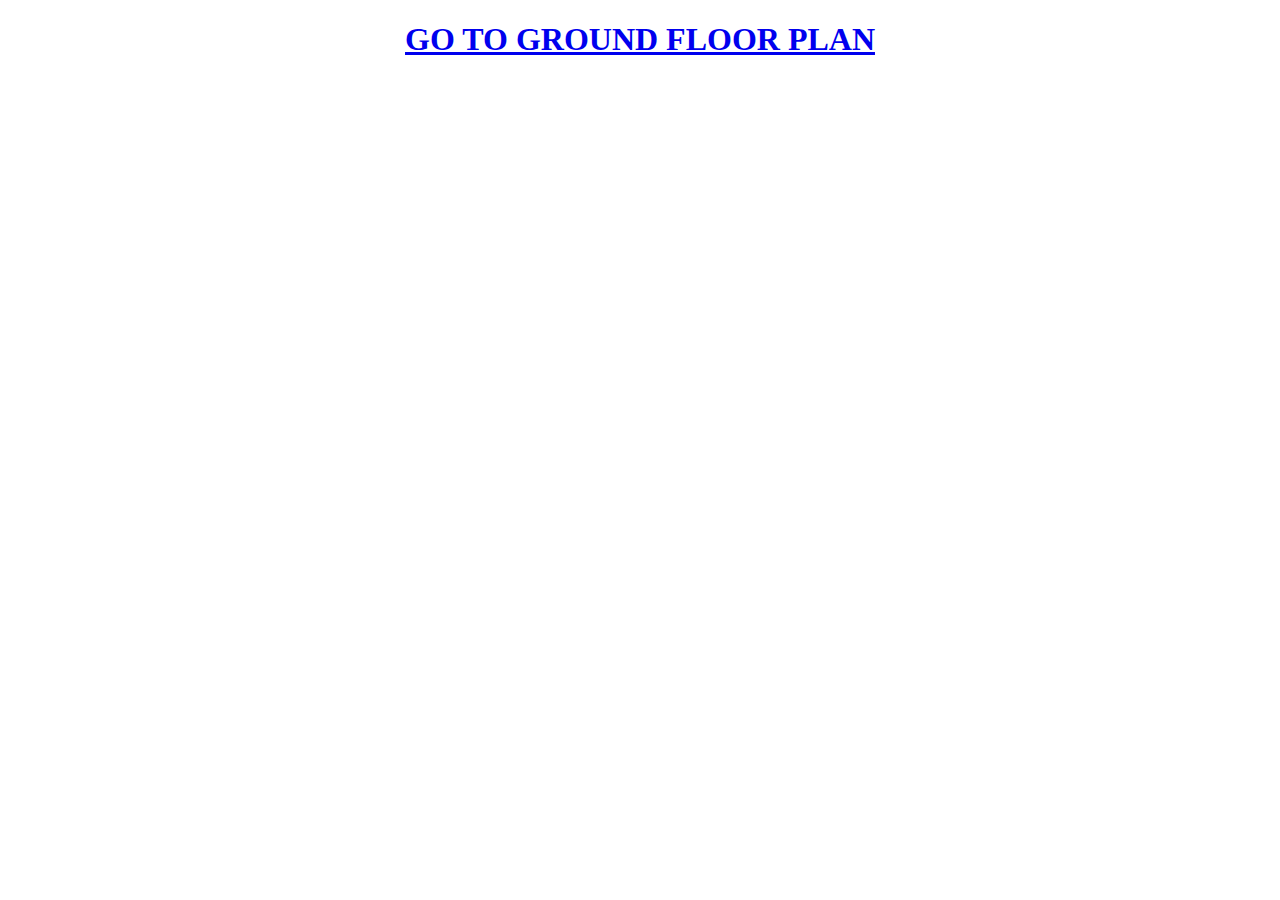
<file: Task_0/index.html>
<!DOCTYPE html>
<html>
<head>
	<meta charset='utf-8'>
    <meta name='viewport' content='width=device-width, initial-scale=1'>
	<title>Floor plan</title>
</head>

<body>

	<!-- screen resolution: 995*633 ; zoom: 100% ; -->

	<a href="ground_floor.html">
		<h1 style="text-align: center;"> GO TO GROUND FLOOR PLAN </h1>
	</a>
</body>
</file>
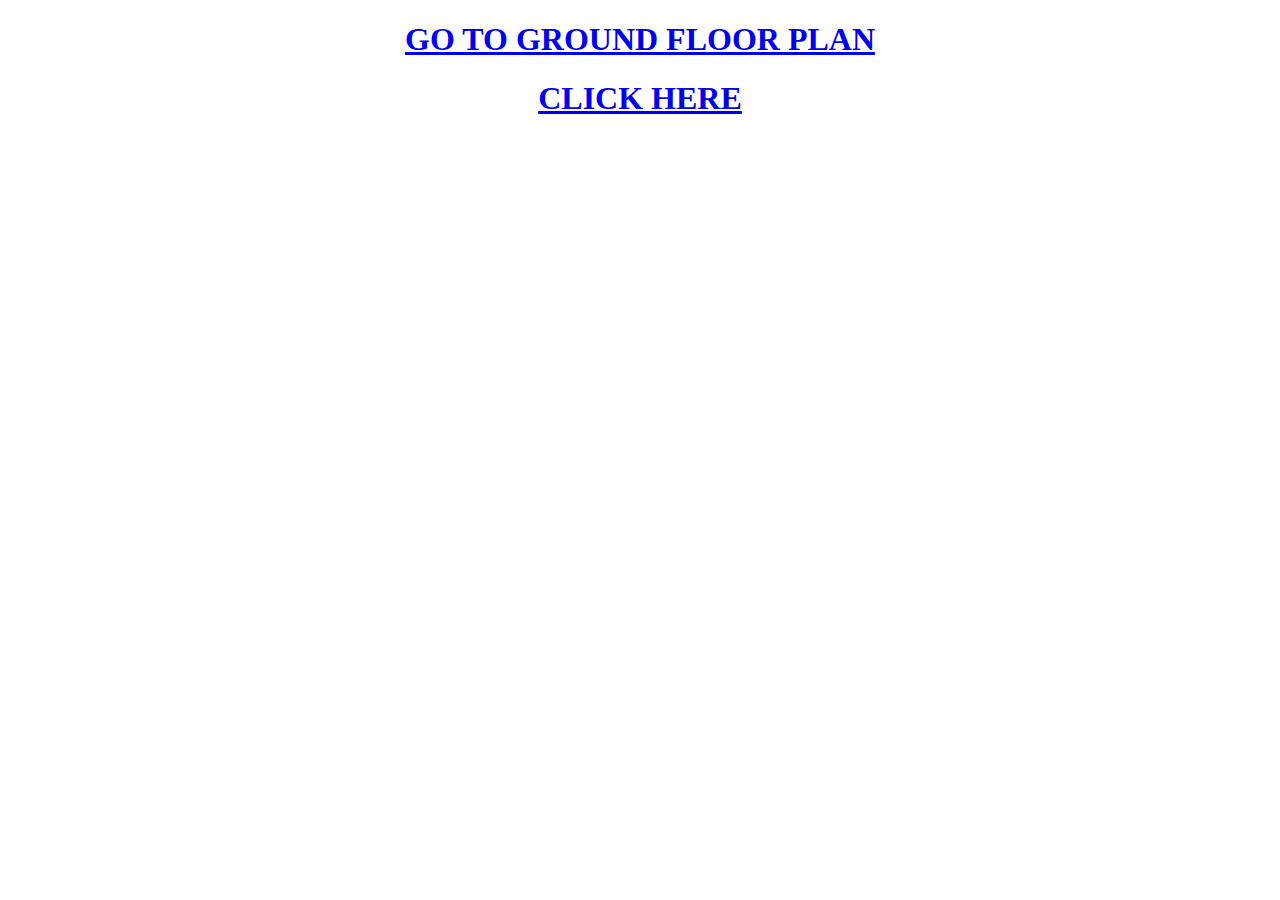
<file: Task_1/index.html>
<!DOCTYPE html>
<html>
<head>
	<meta charset='utf-8'>
    <meta name='viewport' content='width=device-width, initial-scale=1'>
	<title>Floor plan</title>
</head>

<body>

	<!-- screen resolution: 995*633 ; zoom: 100% ; -->

	<a href="ground_floor.html">
		<h1 style="text-align: center;"> GO TO GROUND FLOOR PLAN </h1>
		<h1 style="text-align: center;"> CLICK HERE </h1>
	</a>
</body>
</file>
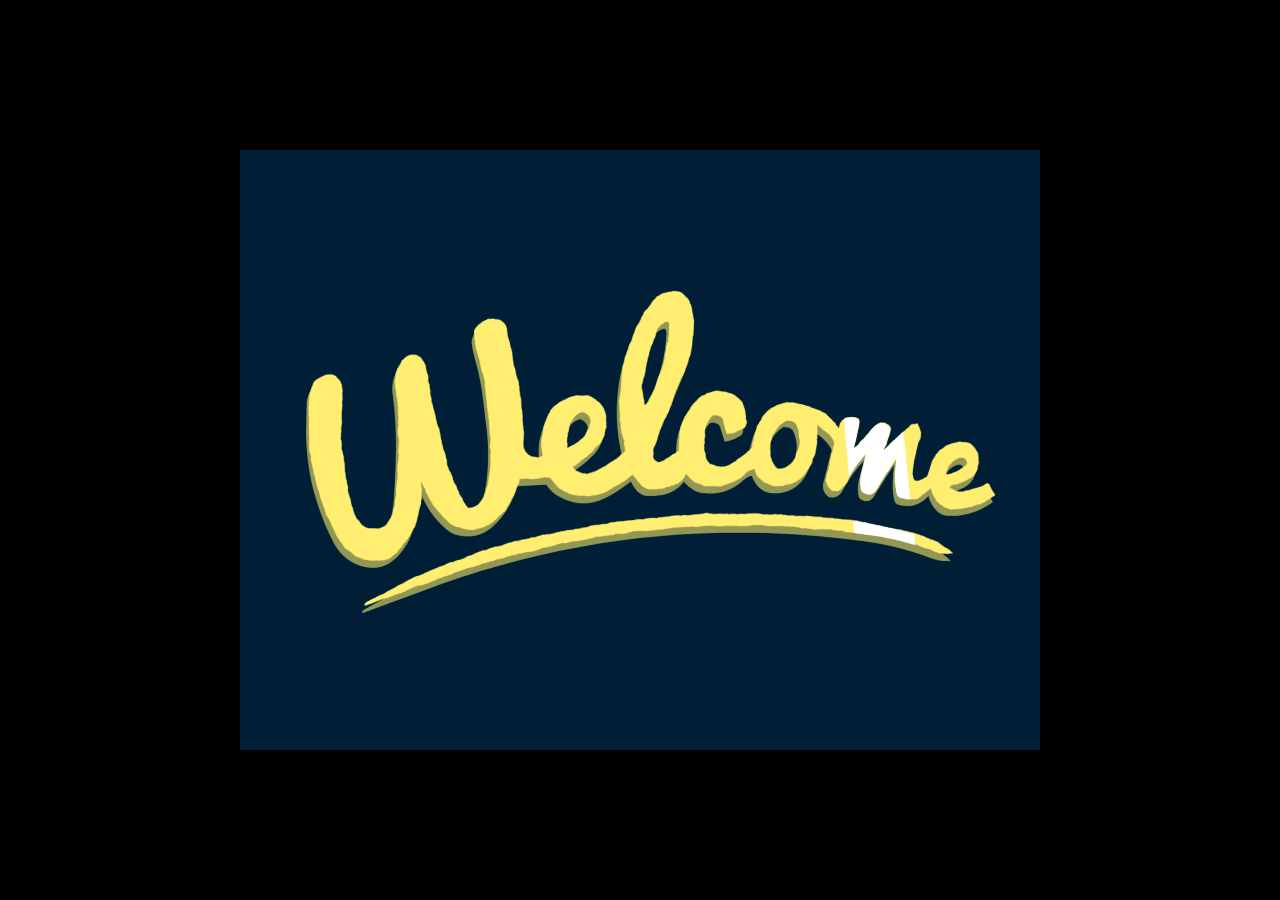
<file: Task_2/index.html>
<!DOCTYPE html>
<html>
<head>
	<meta charset='utf-8'>
    <meta name='viewport' content='width=device-width, initial-scale=1'>
    <link rel='stylesheet' type='text/css' href='CSS/index.css'>
    <script type="text/javascript" src="https://code.jquery.com/jquery-1.7.1.min.js"></script>
	<title>Floor plan</title>
</head>

<body>

	<!-- screen resolution: Desktop resolution ; zoom: 100% ; -->

<div class="loader">
	<div class="loader_inner"></div>
</div>

	<a href="ground_floor.html">
		<h1 style="text-align: center;"> FOR FLOOR PLAN </h1>
		<h1 style="text-align: center;"> CLICK HERE </h1>
	</a>

<script src="JS/index.js"></script>

     
</body>
</html>
</file>
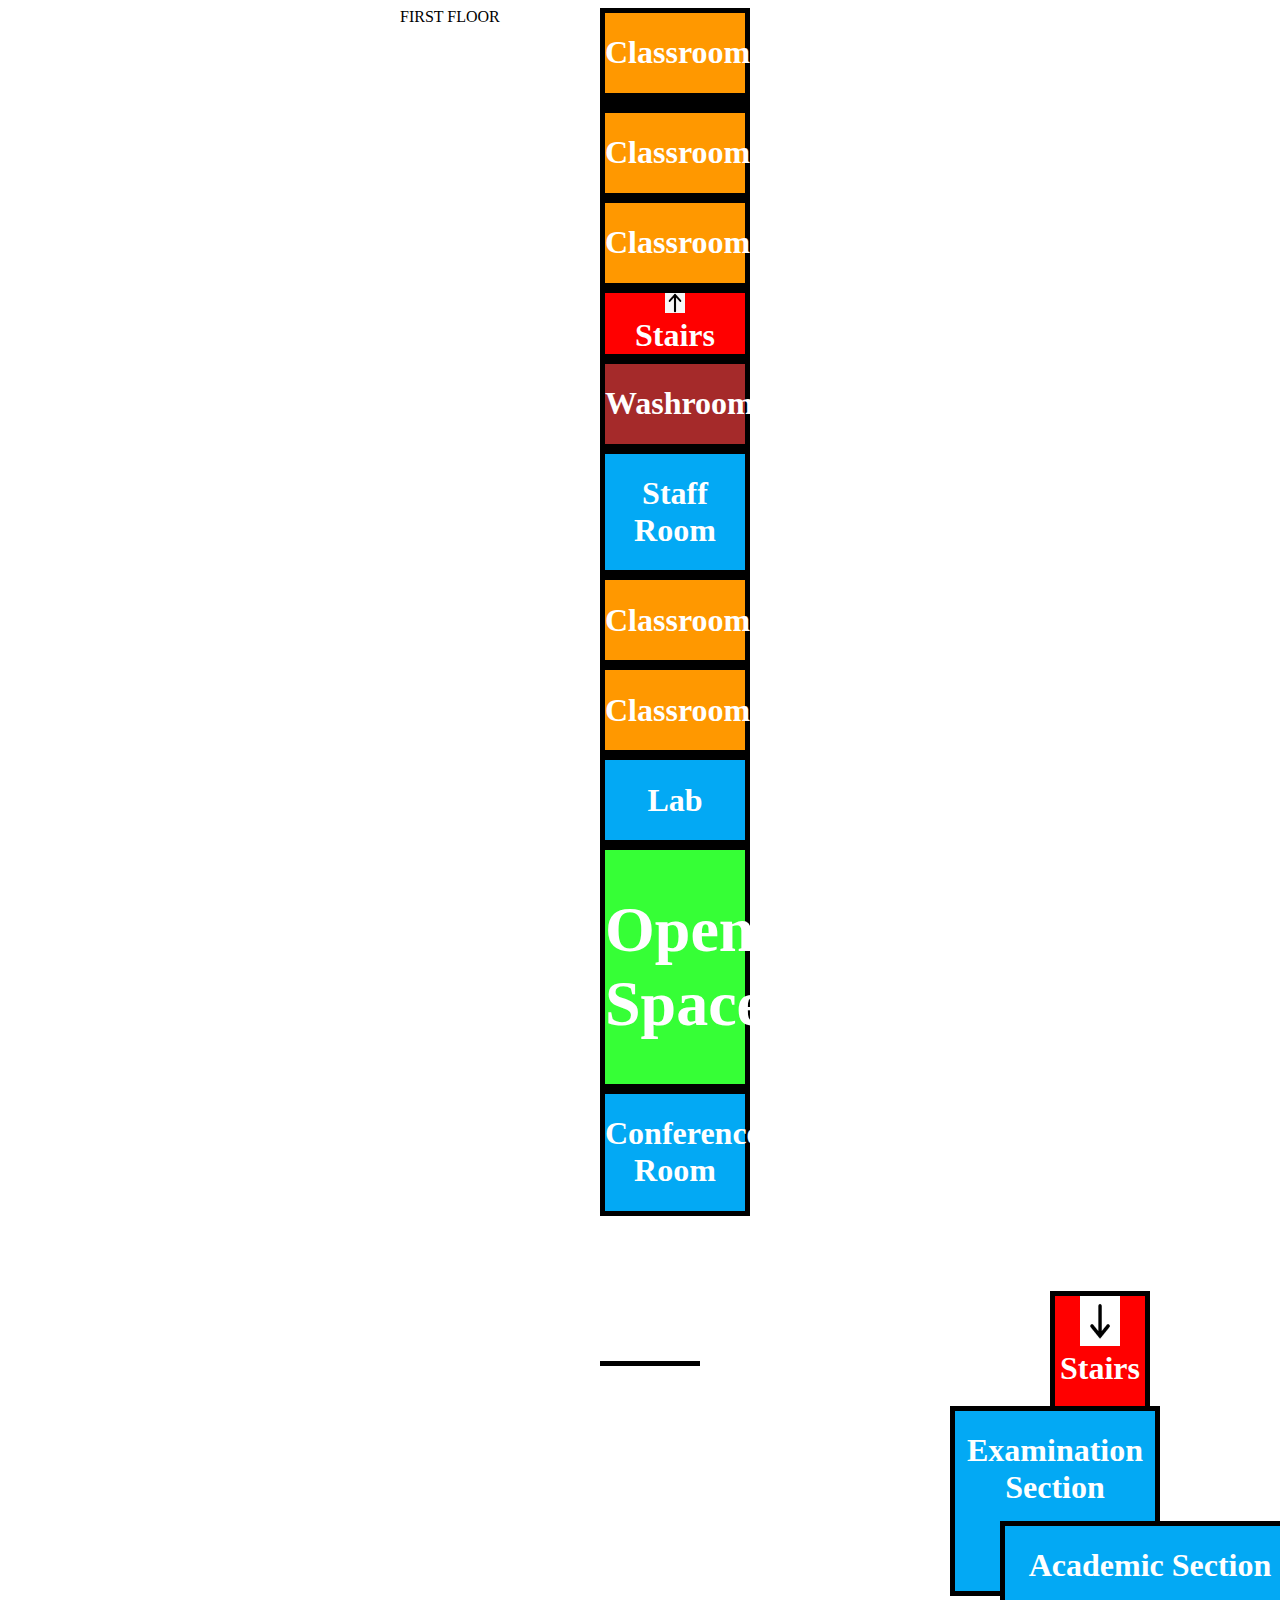
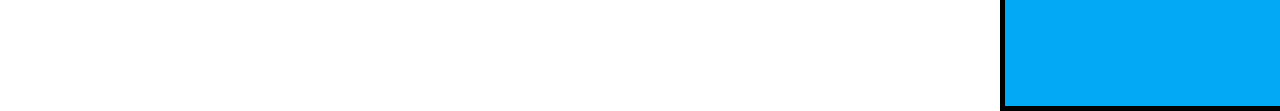
<file: Task_0/first_floor.html>
<!DOCTYPE html>
<html>
<head>
	<meta charset='utf-8'>
    <meta name='viewport' content='width=device-width, initial-scale=1'>
    <link rel='stylesheet' type='text/css' href='CSS/style_1.css'>
	<title>Floor 1</title>
</head>

<body>

	<!-- screen resolution: Desktop resolution ; zoom: 100% ; -->

<header> FIRST FLOOR </header>

<div id= "map">

<div class="Classroom C01">
<h1>Classroom</h1>
</div>
<div class= "Blank Box1"></div>


<div class="Classroom C02">
<h1>Classroom</h1>
</div>

<div class="Classroom C03">
<h1>Classroom</h1>
</div>

<div class="Stairs S01">
	<a href="second_floor.html" style="text-decoration: none">
		<img src="upimg.png" alt="up arrow" width="20px" height="20px">
<h1 style="margin: 0px">Stairs</h1>
</a>
</div>

<div class="Washroom">
<h1>Washroom</h1>
</div>


<div class="StaffRoom">
<h1>Staff Room</h1>
</div>

<div class="Classroom C04">
<h1>Classroom</h1>
</div>

<div class="Classroom C05">
<h1>Classroom</h1>
</div>

<div class="Lab">
<h1>Lab</h1>
</div>

<div class="OpenSpace">
<h1>Open Space</h1>
</div>

<div class="Conference">
<h1>Conference Room</h1>
</div>

<div id="nested1">
	<div class="Blank Box2"></div>
	<div class="Blank Box3"></div>
</div>


<div class="Stairs S02">
	<a href="ground_floor.html" style="text-decoration: none">
		<img src="downimg.png" alt="down arrow" width="40px" height="50px">
<h1 style="margin: 0px">Stairs</h1>
</a>
</div>

<div class="Examination">
<h1>Examination Section</h1>
</div>

<div class="Academic">
<h1>Academic Section</h1>
</div>

</div>

</body>
</html>
</file>
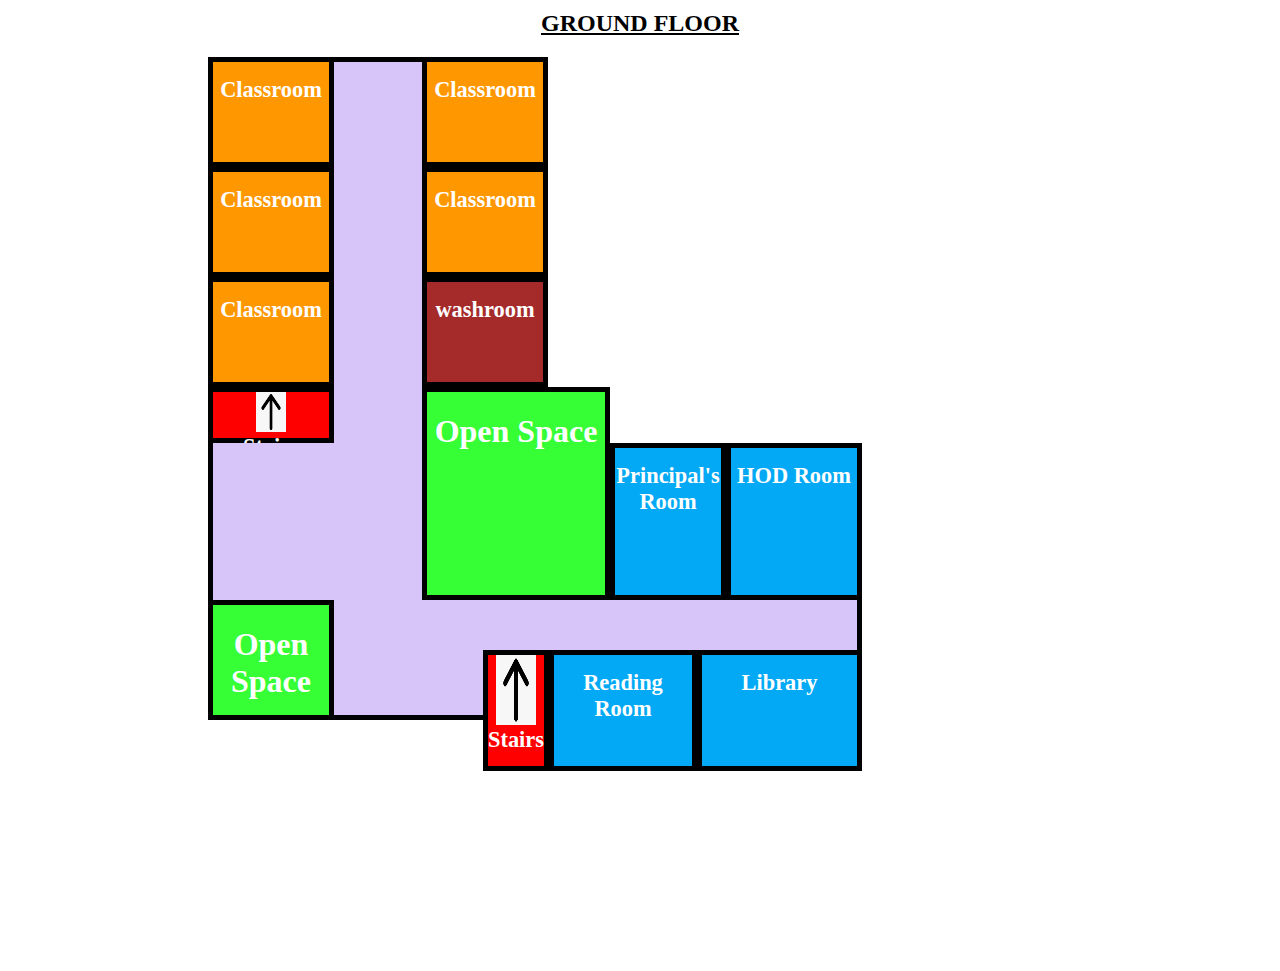
<file: Task_0/ground_floor.html>
<!DOCTYPE html>
<html>
<head>
	<meta charset='utf-8'>
    <meta name='viewport' content='width=device-width, initial-scale=1'>
    <link rel='stylesheet' type='text/css' href='CSS/style_0.css'>
	<title>Floor 0</title>
</head>

<body>

	<!-- screen resolution: 995*633 ; zoom: 100% ; -->
	
<header> GROUND FLOOR </header>

<div id= "map">

<div class="Classroom C01">
<h1>Classroom</h1>
</div>
<div class= "Blank Box2"></div>


<div class="Classroom C02">
<h1>Classroom</h1>
</div>

<div class="Classroom C03">
<h1>Classroom</h1>
</div>

<div class="Stairs S01">
	<a href="first_floor.html" style="text-decoration: none">
		<img src="upimg.png" alt="up arrow" width="30px" height="40px">
<h1 style="margin: 0px">Stairs</h1>
   </a>
</div>

<div class= "Blank Box1"></div>

<div class="Openspace OS01">
<h1>Open Space</h1>
</div>

<div class="Classroom C04">
<h1>Classroom</h1>
</div>

<div class="Classroom C05">
<h1>Classroom</h1>
</div>

<div class="Washroom">
<h1>washroom</h1>
</div>

<div class="Openspace OS02">
<h1>Open Space</h1>
</div>

<div class="Principalroom">
<h1>Principal's Room</h1>
</div>

<div class="HODRoom">
<h1>HOD Room</h1>
</div>

<div id="nested1">
	<div class="Blank Box3"></div>
	<div class="Blank Box4"></div>
</div>

<div class="Stairs S02">
	<a href="first_floor.html" style="text-decoration: none">
		<img src="upimg.png" alt="up arrow" width="40px" height="70px">
<h1 style="margin: 0px">Stairs</h1>
</a>
</div>

<div class="ReadingRoom">
<h1>Reading Room</h1>
</div>

<div class="Library">
<h1>Library</h1>
</div>

</div>
	
</body>
</html>
</file>
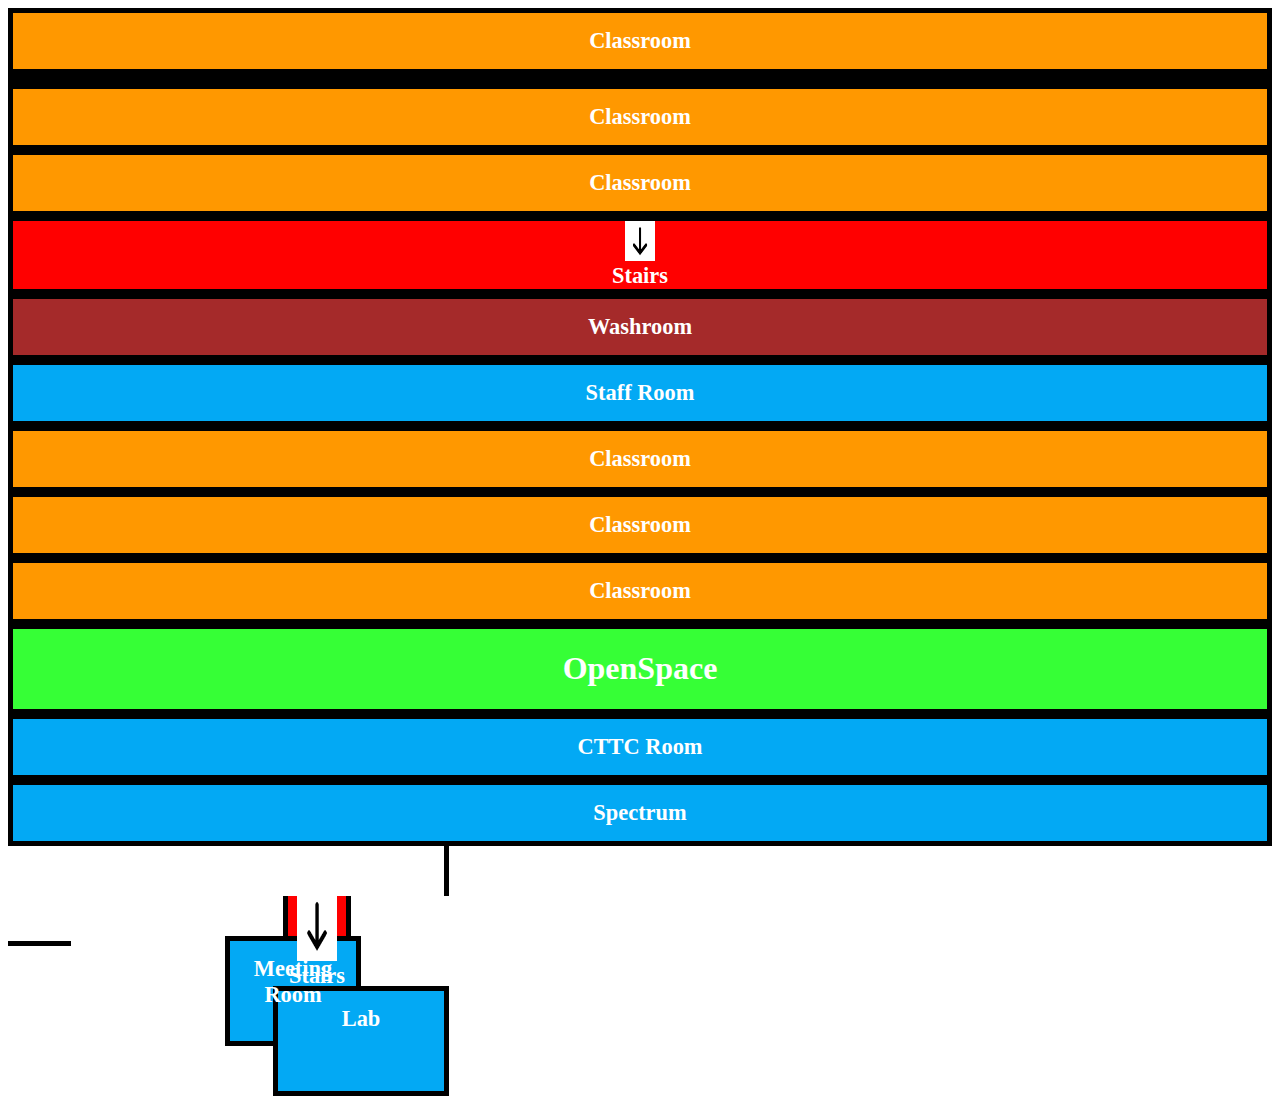
<file: Task_0/second_floor.html>
<!DOCTYPE html>
<html>
<head>
	<meta charset='utf-8'>
    <meta name='viewport' content='width=device-width, initial-scale=1'>
    <link rel='stylesheet' type='text/css' href='CSS/style_2.css'>
	<title>Floor 2</title>
</head>

<body>

	<!-- screen resolution: 995*633 ; zoom: 100% ; -->

<div class="Classroom C01">
<h1>Classroom</h1>
</div>
<div class= "Blank Box1"></div>

<div class="Classroom C02">
<h1>Classroom</h1>
</div>

<div class="Classroom C03">
<h1>Classroom</h1>
</div>

<div class="Stairs S01">
    <a href="first_floor.html" style="text-decoration: none">
		<img src="downimg.png" alt="down arrow" width="30px" height="40px">
<h1 style="margin: 0px">Stairs</h1>
   </a>
</div>

<div class="Washroom">
<h1>Washroom</h1>
</div>


<div class="StaffRoom">
<h1>Staff Room</h1>
</div>

<div class="Classroom C04">
<h1>Classroom</h1>
</div>

<div class="Classroom C05">
<h1>Classroom</h1>
</div>

<div class="Classroom C06">
<h1>Classroom</h1>
</div>

<div class="OpenSpace">
<h1>OpenSpace</h1>
</div>

<div class="CTTCRoom">
<h1>CTTC Room</h1>
</div>

<div class="Spectrum">
<h1>Spectrum</h1>
</div>

<div id="nested1">
	<div class="Blank Box2"></div>
	<div class="Blank Box3"></div>
</div>

<div class="Stairs S02">
	<a href="first_floor.html" style="text-decoration: none">
		<img src="downimg.png" alt="down arrow" width="40px" height="70px">
<h1 style="margin: 0px">Stairs</h1>
   </a>
</div>

<div class="MeetingRoom">
<h1>Meeting Room</h1>
</div>

<div class="Lab">
<h1>Lab</h1>
</div>

</body>
</html>
</file>
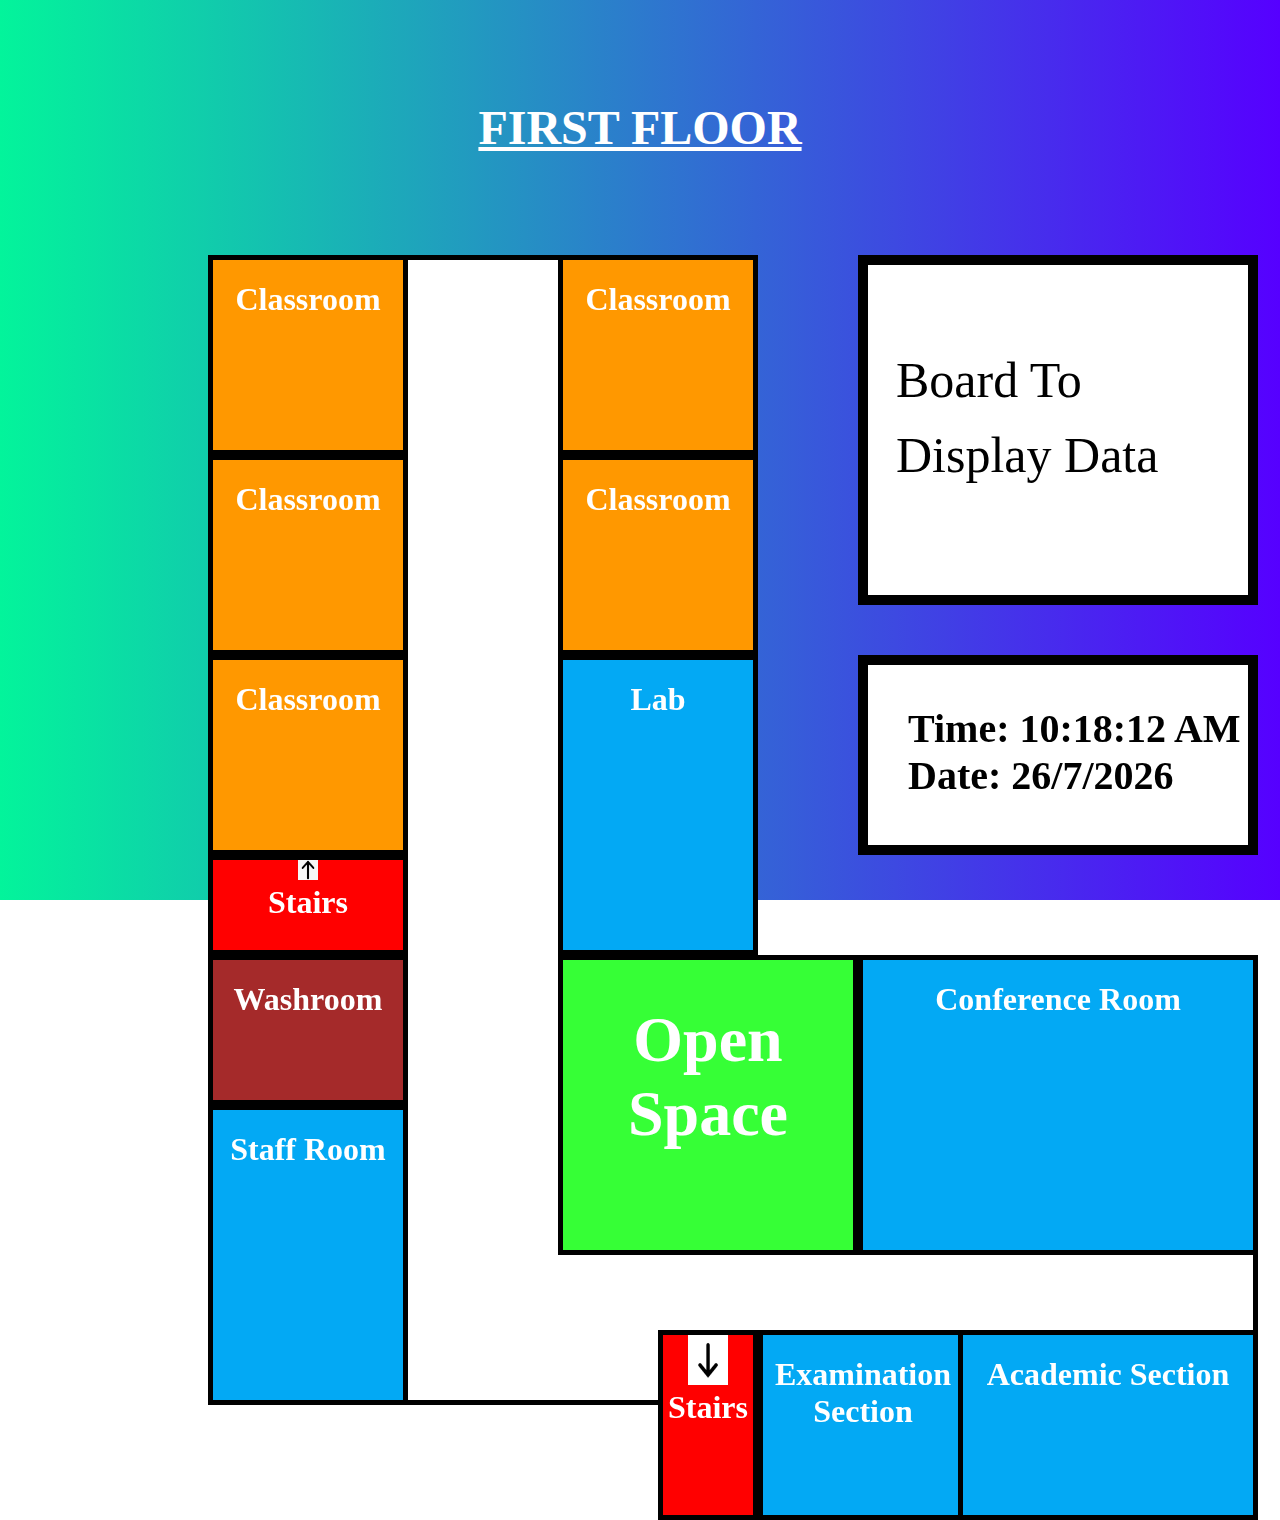
<file: Task_1/first_floor.html>
<!DOCTYPE html>
<html>
<head>
	<meta charset='utf-8'>
    <meta name='viewport' content='width=device-width, initial-scale=1'>
    <link rel='stylesheet' type='text/css' href='CSS/style_1.css'>
	<title>Floor 1</title>
</head>

<body>

	<!-- screen resolution: Desktop resolution ; zoom: 100% ; -->

<header> FIRST FLOOR </header>

<div id= "map">

<div class="Classroom C01 hover-class">
<h1>Classroom</h1>
</div>

<div class= "Blank Box1"></div>


<div class="Classroom C02 hover-class">
<h1>Classroom</h1>
</div>

<div class="Classroom C03 hover-class">
<h1>Classroom</h1>
</div>

<div class="Stairs S01 hover-class">
	<a href="second_floor.html" style="text-decoration: none">
		<img src="upimg.png" alt="up arrow" width="20px" height="20px">
<h1 style="margin: 0px">Stairs</h1>
</a>
</div>

<div class="Washroom hover-class">
<h1>Washroom</h1>
</div>


<div class="StaffRoom hover-class">
<h1>Staff Room</h1>
</div>

<div class="Classroom C04 hover-class">
<h1>Classroom</h1>
</div>

<div class="Classroom C05 hover-class">
<h1>Classroom</h1>
</div>

<div class="Lab hover-class">
<h1>Lab</h1>
</div>

<div class="OpenSpace hover-class">
<h1>Open Space</h1>
</div>

<div class="Conference hover-class">
<h1>Conference Room</h1>
</div>

<div id="nested1">
	<div class="Blank Box2"></div>
	<div class="Blank Box3"></div>
</div>


<div class="Stairs S02 hover-class">
	<a href="ground_floor.html" style="text-decoration: none">
		<img src="downimg.png" alt="down arrow" width="40px" height="50px">
<h1 style="margin: 0px">Stairs</h1>
</a>
</div>

<div class="Examination hover-class">
<h1>Examination Section</h1>
</div>

<div class="Academic hover-class">
<h1>Academic Section</h1>
</div>

 <div class="Board1 hover-class">
     <p>Board To <br>Display Data</p>
 </div>
           
  <div class="Board2 hover-class">
     <p id="dateandtime"></p>
  </div>

</div>

<script src="script.js"></script>

</body>
</html>
</file>
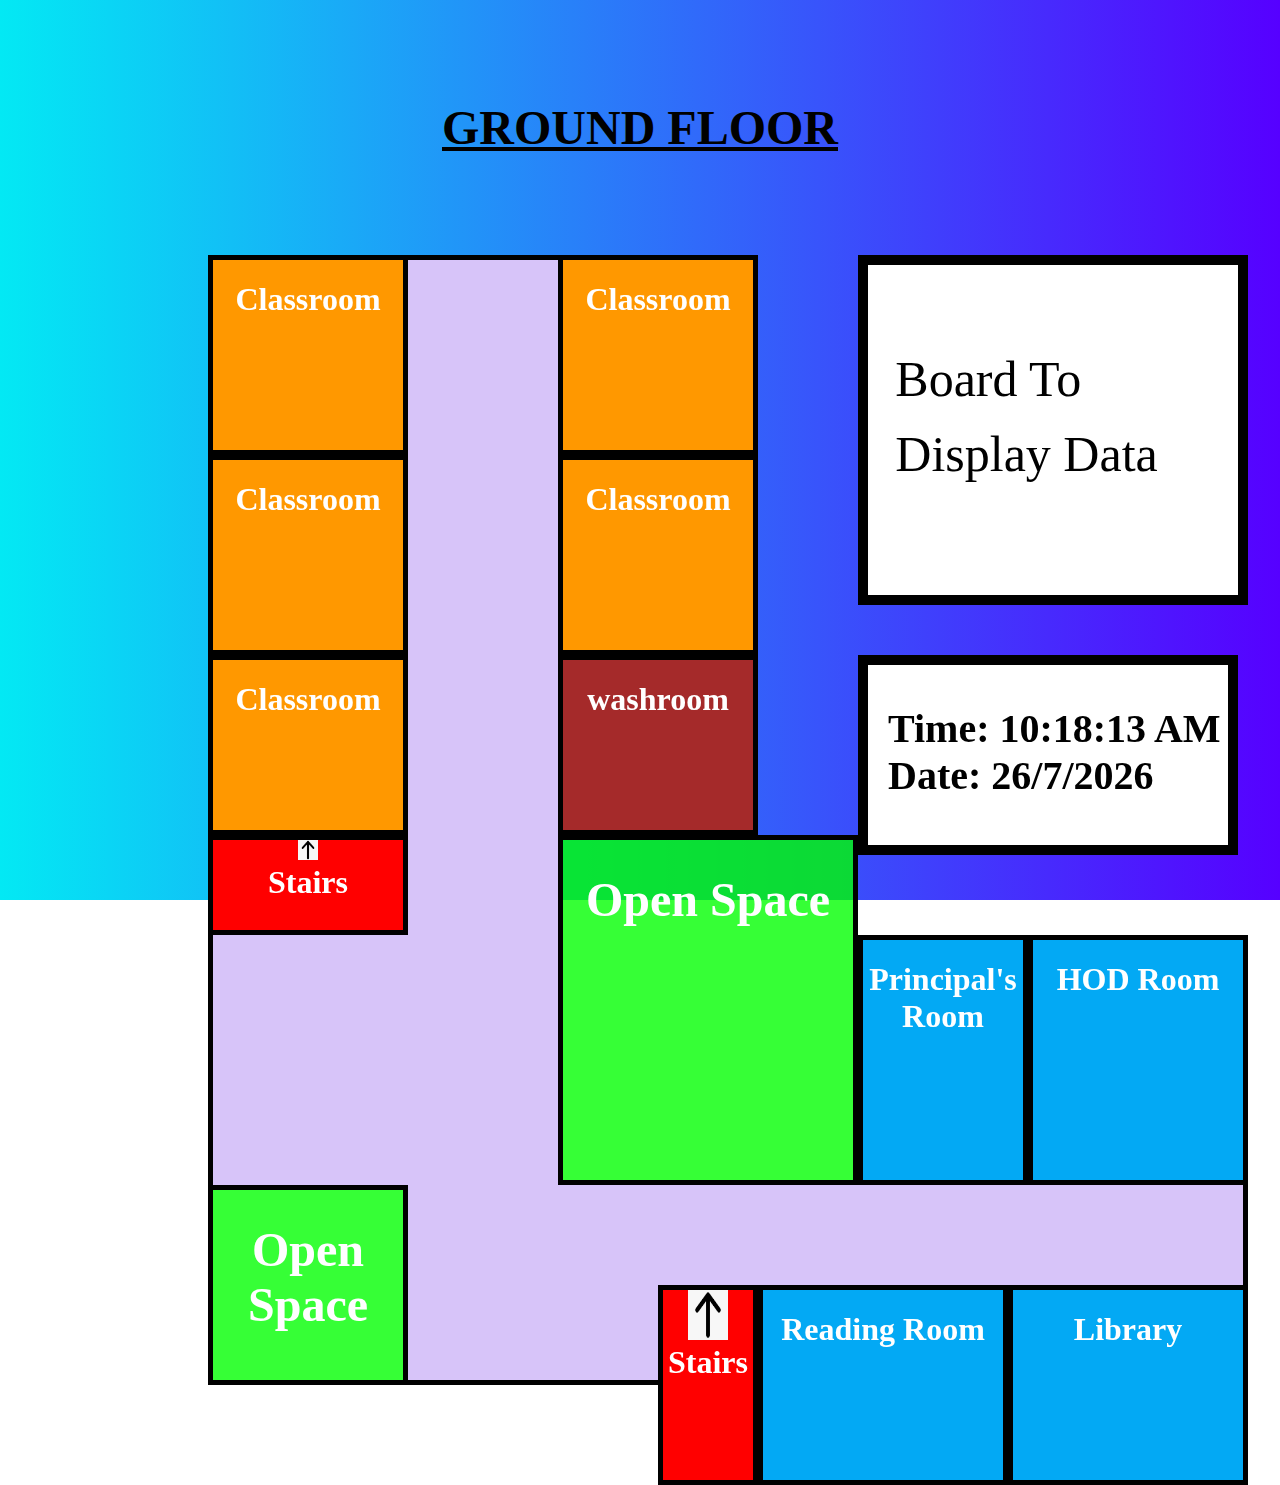
<file: Task_1/ground_floor.html>
<!DOCTYPE html>
<html>
<head>
	<meta charset='utf-8'>
    <meta name='viewport' content='width=device-width, initial-scale=1'>
    <link rel='stylesheet' type='text/css' href='CSS/style_0.css'>
	<title>Floor 0</title>
</head>

<body>

	<!-- screen resolution: Desktop resolution ; zoom: 100% ; -->

<header> GROUND FLOOR </header>

<div id= "map">

<div class="Classroom C01 hover-class">
<h1>Classroom</h1>
</div>

<div class= "Blank Box2"></div>


<div class="Classroom C02 hover-class">
<h1>Classroom</h1>
</div>

<div class="Classroom C03 hover-class">
<h1>Classroom</h1>
</div>

<div class="Stairs S01 hover-class">
	<a href="first_floor.html" style="text-decoration: none">
		<img src="upimg.png" alt="up arrow" width="20px" height="20px">
<h1 style="margin: 0px">Stairs</h1>
   </a>
</div>

<div class= "Blank Box1"></div>

<div class="Openspace OS01 hover-class">
<h1>Open Space</h1>
</div>

<div class="Classroom C04 hover-class">
<h1>Classroom</h1>
</div>

<div class="Classroom C05 hover-class">
<h1>Classroom</h1>
</div>

<div class="Washroom hover-class">
<h1>washroom</h1>
</div>

<div class="Openspace OS02 hover-class">
<h1>Open Space</h1>
</div>

<div class="Principalroom hover-class">
<h1>Principal's Room</h1>
</div>

<div class="HODRoom hover-class">
<h1>HOD Room</h1>
</div>

<div id="nested1">
	<div class="Blank Box3"></div>
	<div class="Blank Box4"></div>
</div>

<div class="Stairs S02 hover-class">
	<a href="first_floor.html" style="text-decoration: none">
		<img src="upimg.png" alt="up arrow" width="40px" height="50px">
<h1 style="margin: 0px">Stairs</h1>
</a>
</div>

<div class="ReadingRoom hover-class">
<h1>Reading Room</h1>
</div>

<div class="Library hover-class">
<h1>Library</h1>
</div>

<div class="Board1 hover-class">
     <p>Board To <br>Display Data</p>
 </div>
           
  <div class="Board2 hover-class">
     <p id="dateandtime"></p>
  </div>

</div>

<script src="script.js"></script>

</body>
</html>
</file>
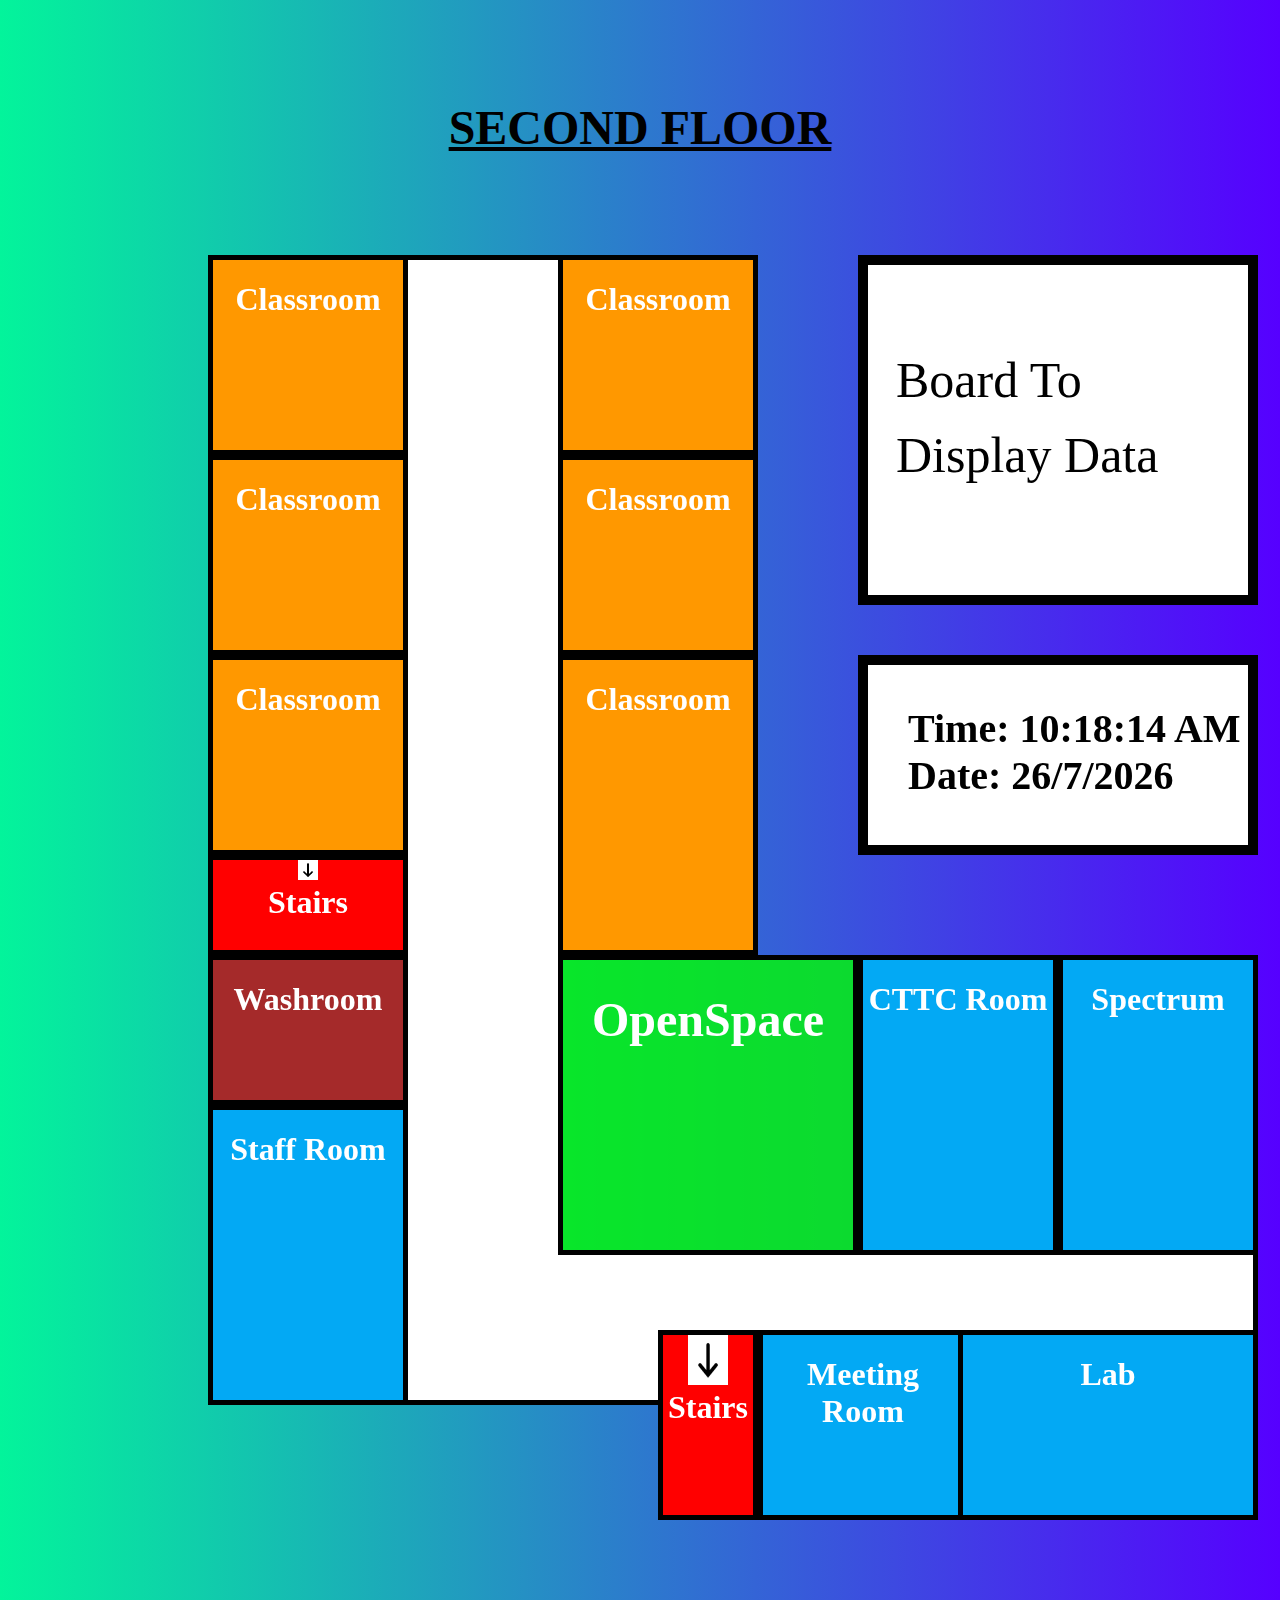
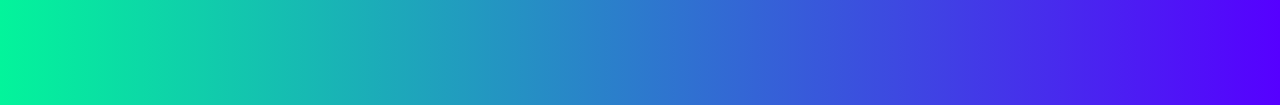
<file: Task_1/second_floor.html>
<!DOCTYPE html>
<html>
<head>
	<meta charset='utf-8'>
    <meta name='viewport' content='width=device-width, initial-scale=1'>
    <link rel='stylesheet' type='text/css' href='CSS/style_2.css'>
	<title>Floor 2</title>
</head>

<body>

	<!-- screen resolution: Desktop resolution ; zoom: 100% ; -->

<header> SECOND FLOOR </header>

<div id= "map">

<div class="Classroom C01 hover-class">
<h1>Classroom</h1>
</div>

<div class= "Blank Box1"></div>

<div class="Classroom C02 hover-class">
<h1>Classroom</h1>
</div>

<div class="Classroom C03 hover-class">
<h1>Classroom</h1>
</div>

<div class="Stairs S01 hover-class">
    <a href="first_floor.html" style="text-decoration: none">
		<img src="downimg.png" alt="down arrow" width="20px" height="20px">
<h1 style="margin: 0px">Stairs</h1>
   </a>
</div>

<div class="Washroom hover-class">
<h1>Washroom</h1>
</div>


<div class="StaffRoom hover-class">
<h1>Staff Room</h1>
</div>

<div class="Classroom C04 hover-class">
<h1>Classroom</h1>
</div>

<div class="Classroom C05 hover-class">
<h1>Classroom</h1>
</div>

<div class="Classroom C06 hover-class">
<h1>Classroom</h1>
</div>

<div class="OpenSpace hover-class">
<h1>OpenSpace</h1>
</div>

<div class="CTTCRoom hover-class">
<h1>CTTC Room</h1>
</div>

<div class="Spectrum hover-class">
<h1>Spectrum</h1>
</div>

<div id="nested1">
	<div class="Blank Box2"></div>
	<div class="Blank Box3"></div>
</div>

<div class="Stairs S02 hover-class">
	<a href="first_floor.html" style="text-decoration: none">
		<img src="downimg.png" alt="down arrow" width="40px" height="50px">
<h1 style="margin: 0px">Stairs</h1>
   </a>
</div>

<div class="MeetingRoom hover-class">
<h1>Meeting Room</h1>
</div>

<div class="Lab hover-class">
<h1>Lab</h1>
</div>

<div class="Board1 hover-class">
     <p>Board To <br>Display Data</p>
 </div>
           
  <div class="Board2 hover-class">
     <p id="dateandtime"></p>
  </div>

</div>

<script src="script.js"></script>

</body>
</html>
</file>
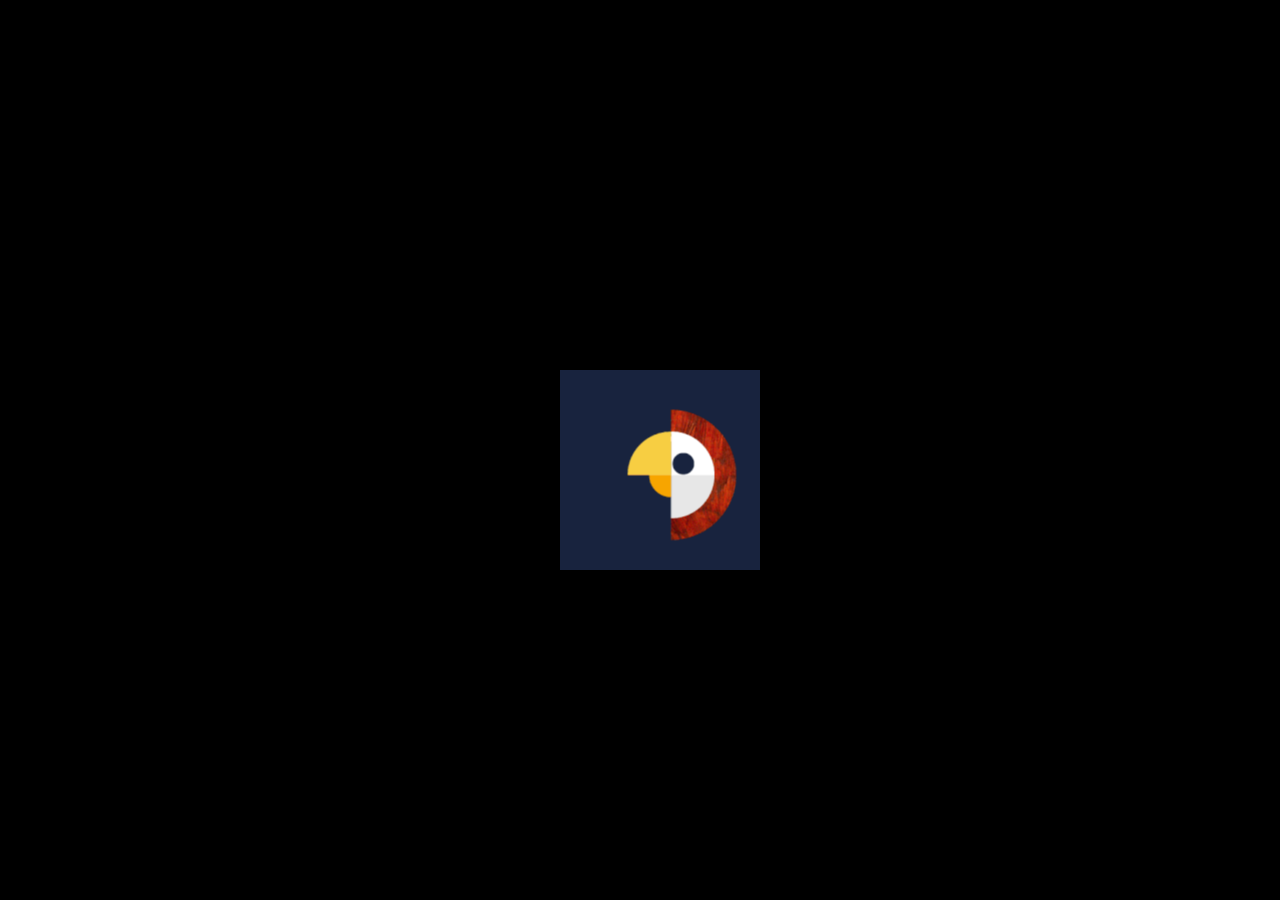
<file: Task_2/first_floor.html>
<!DOCTYPE html>
<html>
<head>
	<meta charset='utf-8'>
    <meta name='viewport' content='width=device-width, initial-scale=1'>
    <link rel='stylesheet' type='text/css' href='CSS/style_1.css'>
    <script type="text/javascript" src="https://code.jquery.com/jquery-1.7.1.min.js"></script>
	<title>Floor 1</title>
</head>

<body>

	<!-- screen resolution: Desktop resolution ; zoom: 100% ; -->

<div class="loader">
	<div class="loader_inner"></div>
</div>

<header> FIRST FLOOR </header>

<div id= "map" onmouseout="defaultinfo()">

<div id="Classroom" class="C01 hover-class" onmouseover="Notice(this);">
<h1>Classroom</h1>
</div>

<div class= "Blank Box1"></div>

<div id="Classroom" class="C02 hover-class" onmouseover="Notice(this);">
<h1>Classroom</h1>
</div>

<div id="Classroom" class="C03 hover-class" onmouseover="Notice(this);">
<h1>Classroom</h1>
</div>

<div class="Stairs S01 hover-class">
	<!-- Trigger/Open The Modal -->
    <button id="myBtn01" onclick="openModal();"> Stairs </button>
</div>

<div class="Washroom hover-class">
<h1>Washroom</h1>
</div>

<div id="StaffRoom" class="hover-class" onmouseover="Notice(this);">
<h1>Staff Room</h1>
</div>

<div id="Classroom" class="C04 hover-class" onmouseover="Notice(this);">
<h1>Classroom</h1>
</div>

<div id="Classroom" class="C05 hover-class" onmouseover="Notice(this);">
<h1>Classroom</h1>
</div>

<div id="Lab" class="hover-class" onmouseover="Notice(this);">
<h1>Lab</h1>
</div>

<div class="OpenSpace hover-class">
<h1>Open Space</h1>
</div>

<div id="Conference" class="hover-class" onmouseover="Notice(this);">
<h1>Conference Room</h1>
</div>

<div id="nested1">
	<div class="Blank Box2"></div>
	<div class="Blank Box3"></div>
</div>


<div class="Stairs S02 hover-class">
	<!-- Trigger/Open The Modal -->
    <button id="myBtn02" onclick="openModal();"> Stairs </button>
</div>

<div id="Examination" class="hover-class" onmouseover="Notice(this);">
<h1>Examination Section</h1>
</div>

<div id="Academic" class="hover-class" onmouseover="Notice(this);">
<h1>Academic Section</h1>
</div>

 <div class="Board1" id="myNotice">
     <h3> NOTICE </h3>
     <p> College has been accredited Grade 'A' by National Assesment and Accreditation Council(NAAC) and is conferred with UGC Autonomous status.</p>
 </div>
           
  <div class="Board2 hover-class">
     <p id="dateandtime"></p>
  </div>

</div>

<!-- The Modal -->
<div id="myModal" class="modal">

  <!-- Modal content -->
  <div class="modal-content">
    <div class="modal-header">
    <span class="close">&times;</span>
    <h2> CLICK THE FLOOR </h2>
    </div>

    <div class="modal-body">
    <p><a href="ground_floor.html"> Ground Floor </a></p>
    <p><a href="first_floor.html"> First Floor </a></p>
    <p><a href="second_floor.html"> Second Floor </a></p>
    </div>
  </div>

</div>

<script src="JS/script.js"></script>

</body>
</html>
</file>
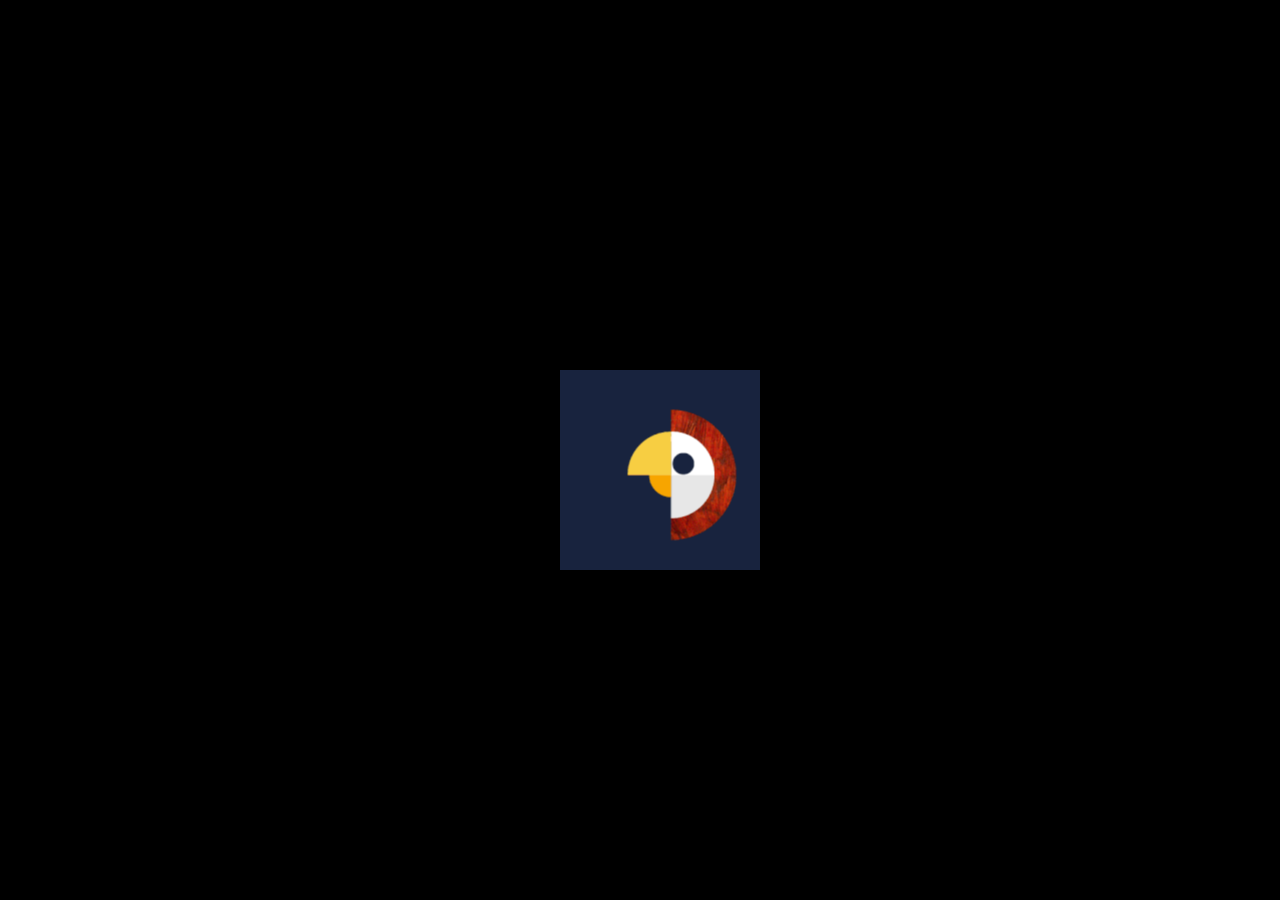
<file: Task_2/ground_floor.html>
<!DOCTYPE html>
<html>
<head>
	<meta charset='utf-8'>
    <meta name='viewport' content='width=device-width, initial-scale=1'>
    <link rel='stylesheet' type='text/css' href='CSS/style_0.css'>
    <script type="text/javascript" src="https://code.jquery.com/jquery-1.7.1.min.js"></script>
	<title>Floor 0</title>
</head>

<body>

	<!-- screen resolution: Desktop resolution ; zoom: 100% ; -->

<div class="loader">
	<div class="loader_inner"></div>
</div>

<header> GROUND FLOOR </header>

<div id= "map" onmouseout="defaultinfo()">

<div id="Classroom" class="C01 hover-class" onmouseover="Notice(this);">
<h1>Classroom</h1>
</div>

<div class= "Blank Box2"></div>


<div id="Classroom" class="C02 hover-class" onmouseover="Notice(this);">
<h1>Classroom</h1>
</div>

<div id="Classroom" class="C03 hover-class" onmouseover="Notice(this);">
<h1>Classroom</h1>
</div>

<div class="Stairs S01 hover-class">
	<!-- Trigger/Open The Modal -->
    <button id="myBtn01" onclick="openModal();"> Stairs </button>
</div>

<div class= "Blank Box1"></div>

<div class="Openspace OS01 hover-class">
<h1>Open Space</h1>
</div>

<div id="Classroom" class="C04 hover-class" onmouseover="Notice(this);">
<h1>Classroom</h1>
</div>

<div id="Classroom" class="C05 hover-class" onmouseover="Notice(this);">
<h1>Classroom</h1>
</div>

<div class="Washroom hover-class">
<h1>washroom</h1>
</div>

<div class="Openspace OS02 hover-class">
<h1>Open Space</h1>
</div>

<div id="Principalroom" class="hover-class" onmouseover="Notice(this);">
<h1>Principal's Room</h1>
</div>

<div id="HODRoom" class="hover-class" onmouseover="Notice(this);">
<h1>HOD Room</h1>
</div>

<div id="nested1">
	<div class="Blank Box3"></div>
	<div class="Blank Box4"></div>
</div>

<div class="Stairs S02 hover-class">
	<!-- Trigger/Open The Modal -->
    <button id="myBtn02" onclick="openModal();"> Stairs </button>
</div>

<div id="ReadingRoom" class="hover-class" onmouseover="Notice(this);">
<h1>Reading Room</h1>
</div>

<div id="Library" class="hover-class" onmouseover="Notice(this);">
<h1>Library</h1>
</div>

<div class="Board1" id="myNotice">
     <h3> NOTICE </h3>
     <p> College has been accredited Grade 'A' by National Assesment and Accreditation Council(NAAC) and is conferred with UGC Autonomous status.</p>
 </div>
           
  <div class="Board2 hover-class">
     <p id="dateandtime"></p>
  </div>

</div>

<!-- The Modal -->
<div id="myModal" class="modal">

  <!-- Modal content -->
  <div class="modal-content">
    <div class="modal-header">
    <span class="close">&times;</span>
    <h2> CLICK THE FLOOR </h2>
    </div>

    <div class="modal-body">
    <p><a href="ground_floor.html"> Ground Floor </a></p>
    <p><a href="first_floor.html"> First Floor </a></p>
    <p><a href="second_floor.html"> Second Floor </a></p>
    </div>
  </div>

</div>

<script src="JS/script.js"></script>

</body>
</html>
</file>
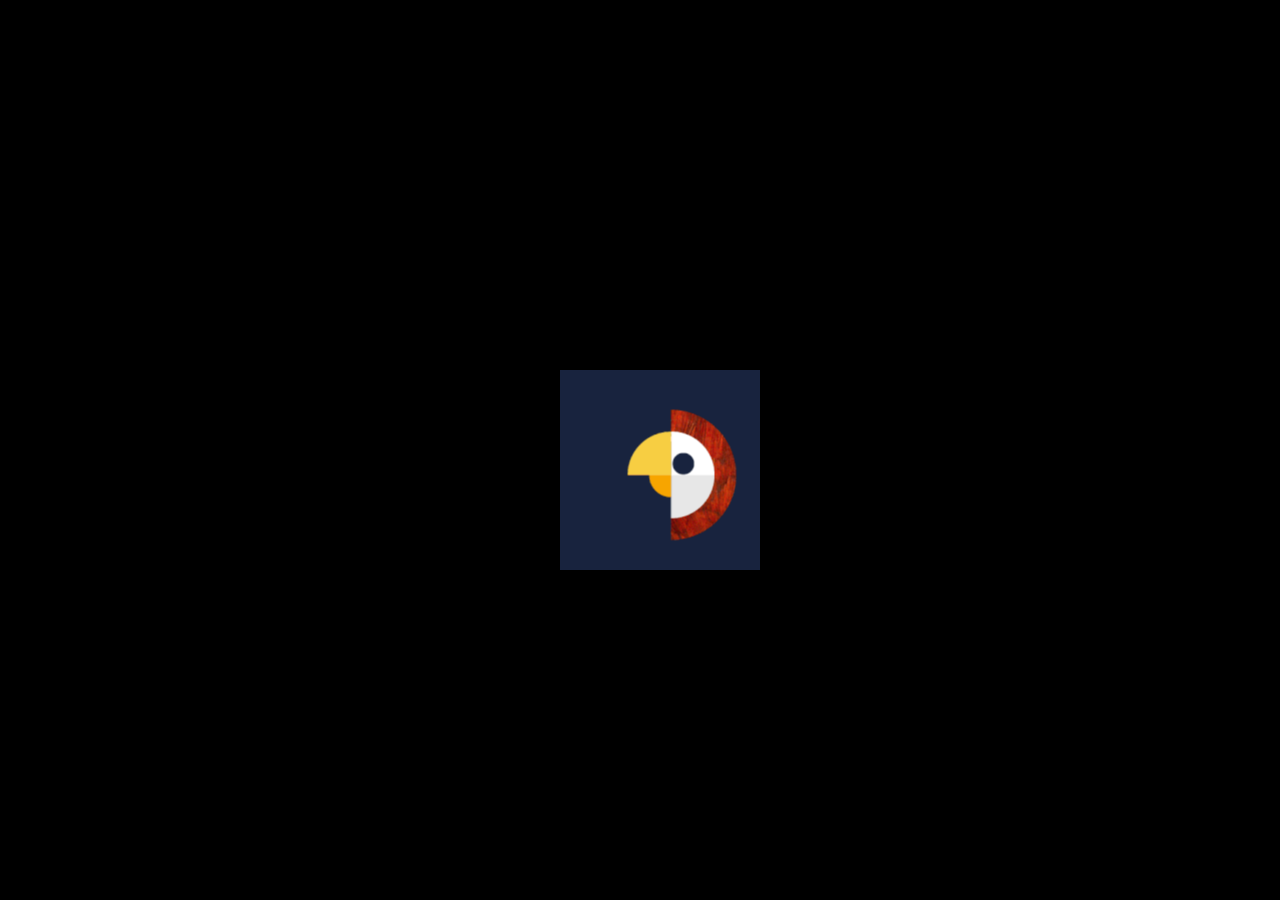
<file: Task_2/second_floor.html>
<!DOCTYPE html>
<html>
<head>
	<meta charset='utf-8'>
    <meta name='viewport' content='width=device-width, initial-scale=1'>
    <link rel='stylesheet' type='text/css' href='CSS/style_2.css'>
    <script type="text/javascript" src="https://code.jquery.com/jquery-1.7.1.min.js"></script>
	<title>Floor 2</title>
</head>

<body>

	<!-- screen resolution: Desktop resolution ; zoom: 100% ; -->

<div class="loader">
  <div class="loader_inner"></div>
</div>

<header> SECOND FLOOR </header>

<div id= "map" onmouseout="defaultinfo()">

<div id="Classroom" class="C01 hover-class" onmouseover="Notice(this);">
<h1>Classroom</h1>
</div>

<div class= "Blank Box1"></div>

<div id="Classroom" class="C02 hover-class" onmouseover="Notice(this);">
<h1>Classroom</h1>
</div>

<div id="Classroom" class="C03 hover-class" onmouseover="Notice(this);">
<h1>Classroom</h1>
</div>

<div class="Stairs S01 hover-class">
  <!-- Trigger/Open The Modal -->
    <button id="myBtn01" onclick="openModal();"> Stairs </button>
</div>

<div class="Washroom hover-class">
<h1>Washroom</h1>
</div>


<div id="StaffRoom" class="hover-class" onmouseover="Notice(this);">
<h1>Staff Room</h1>
</div>

<div id="Classroom" class="C04 hover-class" onmouseover="Notice(this);">
<h1>Classroom</h1>
</div>

<div id="Classroom" class="C05 hover-class" onmouseover="Notice(this);">
<h1>Classroom</h1>
</div>

<div id="Classroom" class="C06 hover-class" onmouseover="Notice(this);">
<h1>Classroom</h1>
</div>

<div class="OpenSpace hover-class">
<h1>OpenSpace</h1>
</div>

<div id="CTTCRoom" class="hover-class" onmouseover="Notice(this);">
<h1>CTTC Room</h1>
</div>

<div id="Spectrum" class="hover-class" onmouseover="Notice(this);">
<h1>Spectrum</h1>
</div>

<div id="nested1">
	<div class="Blank Box2"></div>
	<div class="Blank Box3"></div>
</div>

<div class="Stairs S02 hover-class">
  <!-- Trigger/Open The Modal -->
    <button id="myBtn02" onclick="openModal();"> Stairs </button>
</div>

<div id="MeetingRoom" class="hover-class" onmouseover="Notice(this);">
<h1>Meeting Room</h1>
</div>

<div id="Lab" class="hover-class" onmouseover="Notice(this);">
<h1>Lab</h1>
</div>

<div class="Board1" id="myNotice">
     <h3> NOTICE </h3>
     <p> College has been accredited Grade 'A' by National Assesment and Accreditation Council(NAAC) and is conferred with UGC Autonomous status.</p>
 </div>
           
  <div class="Board2 hover-class">
     <p id="dateandtime"></p>
  </div>

</div>

<!-- The Modal -->
<div id="myModal" class="modal">

  <!-- Modal content -->
  <div class="modal-content">
    <div class="modal-header">
    <span class="close">&times;</span>
    <h2> CLICK THE FLOOR </h2>
    </div>

    <div class="modal-body">
    <p><a href="ground_floor.html"> Ground Floor </a></p>
    <p><a href="first_floor.html"> First Floor </a></p>
    <p><a href="second_floor.html"> Second Floor </a></p>
    </div>
  </div>

</div>

<script src="JS/script.js"></script>

</body>
</html>
</file>
<file: Task_2/CSS/index.css>
.loader {
    background: none repeat scroll 0 0 #000000;
    position: fixed;
    bottom: 0;
    left: 0;
    right: 0;
    top: 0;
    width: 100%;
    height: 100%;
    z-index: 9999; 
}

.loader .loader_inner {
    background-image: url(welcome.gif);
    /* background-size: cover; */
    background-repeat: no-repeat;
    background-position: center center;
    /* background-color: #fff; */
    height: 100%;
    width: 100%;
    margin-top: 0px;
    margin-left: 0px;
    left: 0%;
    top: 0%;
    position: absolute;
}

html{
    background-color: #000000;
    background-image: url(index.jpeg);
    /* ackground-repeat: no-repeat;
    background-size: cover; */
}

h1{
    margin-top: 50px;
    color: white;
    text-decoration: underline;
}

footer{
  margin-top: 100px;
  font-weight: bold;
  text-align: center;
  font-size: 1.5em;
  color: white;
}
</file>
<file: Task_0/CSS/style_1.css>
h1{
	color: white;
}

.Blank{
	background-color: white;
}

body{
	display: grid;
	grid-template-columns: 200px 150px 200px 100px 400px;
	grid-template-rows: 200px 200px 200px 100px 150px 150px 150px 100px;
	margin-left: 400px;
}

.Box1{
	border-top: 5px solid black; 
	border-bottom: 5px solid black;
	grid-column: 2/3;
	grid-row: 1/8;
}
.Box2{
	border-bottom: 5px solid black;
	height: 145px;
}
.Box3{
	border-right: 5px solid black;
	width: 595px ;
}

.Classroom {
  border: 5px solid black;
  font-weight: normal;
  text-align: center;
  font-size: 1em;
  background-color: #FF9800;
}
.C01{
  grid-column: 1/2;
  grid-row: 1/2;
}
.C02{
	grid-column: 1/2;
	grid-row: 2/3;
}
.C03{
	grid-column: 1/2;
	grid-row: 3/4;
}
.C04{
	grid-column: 3/4;
	grid-row: 1/2;
}
.C05{
	grid-column: 3/4;
	grid-row: 2/3;
}

.Stairs{
  border: 5px solid black;
  font-weight: normal;
  text-align: center;
  font-size: 1em;
  background-color: red;
}

.S01{
	grid-column: 1/2;
	grid-row: 4/5;
}
.S02{
	width: 90px;
	height: 180px ; 
	grid-row: 8/9 ;
	margin-left: 450px;
	margin-top: -75px ;

}
.StaffRoom{
  border: 5px solid black;
  font-weight: normal;
  text-align: center;
  font-size: 1em;
  background-color:  #03a9f4;
	grid-column: 1/2;
	grid-row: 6/8;
}

.Lab{
  border: 5px solid black;
  font-weight: normal;
  text-align: center;
  font-size: 1em;
  background-color:  #03a9f4;
  grid-column: 3/4;
  grid-row: 3/5;
}

.OpenSpace{
  border: 5px solid black;
  font-weight: normal;
  text-align: center;
  font-size: 2em;
  background-color: #00ff00c9;
	grid-column: 3/5;
	grid-row: 5/7;
}

.Washroom{
  border: 5px solid black;
  font-weight: normal;
  text-align: center;
  font-size: 1em;
  background-color: brown;
  grid-column: 1/2;
  grid-row: 5/6;
}

.Conference{
  border: 5px solid black;
  font-weight: normal;
  text-align: center;
  font-size: 1em;
  background-color: #03a9f4;
  grid-column: 5/6;
  grid-row: 5/7;
}


#nested1{
       display: grid;
       grid-column: 3/4 ;
       grid-row: 7/8 ;
       grid-template-columns:100px 100px ;
       grid-template-rows: 75px 75px ;
}

.Examination{
	border: 5px solid black;
  font-weight: normal;
  text-align: center;
  font-size: 1em;
  background-color: #03a9f4;
  width: 200px ;
  height: 180px ; 
 grid-row: 8/9 ;
	margin-left: 350px ;
	margin-top: -75px;
}

.Academic{
	border: 5px solid black;
  font-weight: normal;
  text-align: center;
  font-size: 1em;
  background-color: #03a9f4;
  width: 290px ;
  height: 180px ; 
 grid-row: 8/9 ;
	margin-left: 400px ;
	margin-top: -75px ;
}
</file>
<file: Task_0/CSS/style_0.css>
h1{
	color: white;
}

.Blank{
	background-color: #d7c4f9;
}

header{
  font-weight: bold;
  text-align: center;
  font-size: 1.5em;
  text-decoration: underline;
  margin: 10px;
}

#map{
	display: grid;
	grid-template-columns: 126px 88px 126px 62px 116px 136px;
	grid-template-rows: 110px 110px 110px 56px 157px 120px 51px;
	margin: 200px;
  margin-top: 20px;
}

.Box1{
	border-left: 5px solid black;
	grid-column: 1/2;
	grid-row: 5/6;
}
.Box2{
	border-top: 5px solid black; 
	border-bottom: 5px solid black;
	grid-column: 2/3;
	grid-row: 1/7;
}
.Box3{
	border-bottom: 5px solid black;
	height: 115px;
}
.Box4{
	border-right: 5px solid black;
	width: 372px;
}

.Classroom {
  border: 5px solid black;
  font-weight: normal;
  text-align: center;
  font-size: 0.7em;
  background-color: #FF9800;
}
.C01{
  grid-column: 1/2;
  grid-row: 1/2;
}
.C02{
	grid-column: 1/2;
	grid-row: 2/3;
}
.C03{
	grid-column: 1/2;
	grid-row: 3/4;
}
.C04{
	grid-column: 3/4;
	grid-row: 1/2;
}
.C05{
	grid-column: 3/4;
	grid-row: 2/3;
}

.Stairs{
  border: 5px solid black;
  font-weight: normal;
  text-align: center;
  font-size: 0.7em;
  background-color: red;
}

.S01{
	grid-column: 1/2;
	grid-row: 4/5;
}
.S02{
	  width: 56px;
    height: 111px;
    grid-row: 7/8;
    margin-left: 275px;
    margin-top: -70px;

}
.Openspace{
  border: 5px solid black;
  font-weight: normal;
  text-align: center;
  font-size: 1em;
  background-color: #00ff00c9;
}
.OS01{
	grid-column: 1/2;
	grid-row: 6/7;
}
.OS02{
	grid-column: 3/5;
	grid-row: 4/6;
}

.Washroom{
  border: 5px solid black;
  font-weight: normal;
  text-align: center;
  font-size: 0.7em;
  background-color: brown;
  grid-column: 3/4;
  grid-row: 3/4;
}

.Principalroom{
  border: 5px solid black;
  font-weight: normal;
  text-align: center;
  font-size: 0.7em;
  background-color: #03a9f4;
  grid-column: 5/6;
  grid-row: 5/6;
}

.HODRoom{
  border: 5px solid black;
  font-weight: normal;
  text-align: center;
  font-size: 0.7em;
  background-color: #03a9f4;
  grid-column: 6/7;
  grid-row: 5/6;
}

#nested1{
       display: grid;
       grid-column: 3/4;
       grid-row: 6/7;
       grid-template-columns: 63px 63px;
       grid-template-rows: 60px 60px;
}

.ReadingRoom{
	  border: 5px solid black;
    font-weight: normal;
    text-align: center;
    font-size: 0.7em;
    background-color: #03a9f4;
    width: 138px;
    height: 111px;
    grid-row: 7/8;
    margin-left: 215px;
    margin-top: -70px;
}

.Library{
	  border: 5px solid black;
    font-weight: normal;
    text-align: center;
    font-size: 0.7em;
    background-color: #03a9f4;
    width: 155px;
    height: 111px;
    grid-row: 7/8;
    margin-left: 275px;
    margin-top: -70px;
}
</file>
<file: Task_0/CSS/style_2.css>
h1{
	color: white;
}

.Blank{
	background-color: white;
}

header{
  font-weight: bold;
  text-align: center;
  font-size: 1.5em;
  text-decoration: underline;
  margin: 10px;
}

#map{
	display: grid;
	grid-template-columns: 126px 88px 126px 63px 126px 126px;
	grid-template-rows: 110px 110px 110px 60px 100px 100px 100px 50px;
	margin: 200px;
  margin-top: 20px;
}

.Box1{
	border-top: 5px solid black; 
	border-bottom: 5px solid black;
	grid-column: 2/3;
	grid-row: 1/8;
}
.Box2{
	border-bottom: 5px solid black;
	height: 95px;
}
.Box3{
	border-right: 5px solid black;
	width: 373px ;
}

.Classroom {
  border: 5px solid black;
  font-weight: normal;
  text-align: center;
  font-size: 0.7em;
  background-color: #FF9800;
}
.C01{
  grid-column: 1/2;
  grid-row: 1/2;
}
.C02{
	grid-column: 1/2;
	grid-row: 2/3;
}
.C03{
	grid-column: 1/2;
	grid-row: 3/4;
}
.C04{
	grid-column: 3/4;
	grid-row: 1/2;
}
.C05{
	grid-column: 3/4;
	grid-row: 2/3;
}
.C06{
  grid-column: 3/4;
  grid-row: 3/5;
}

.Stairs{
  border: 5px solid black;
  font-weight: normal;
  text-align: center;
  font-size: 0.7em;
  background-color: red;
}

.S01{
	grid-column: 1/2;
	grid-row: 4/5;
}
.S02{
	  width: 58px;
    height: 100px;
    grid-row: 8/9;
    margin-left: 275px;
    margin-top: -60px;

}

.StaffRoom{
  border: 5px solid black;
  font-weight: normal;
  text-align: center;
  font-size: 0.7em;
  background-color:  #03a9f4;
	grid-column: 1/2;
	grid-row: 6/8;
}

.OpenSpace{
  border: 5px solid black;
  font-weight: normal;
  text-align: center;
  font-size: 1em;
  background-color: #00ff00c9;
	grid-column: 3/5;
	grid-row: 5/7;
}

.Washroom{
  border: 5px solid black;
  font-weight: normal;
  text-align: center;
  font-size: 0.7em;
  background-color: brown;
  grid-column: 1/2;
  grid-row: 5/6;
}

.CTTCRoom{
  border: 5px solid black;
  font-weight: normal;
  text-align: center;
  font-size: 0.7em;
  background-color: #03a9f4;
  grid-column: 5/6;
  grid-row: 5/7;
}

.Spectrum{
  border: 5px solid black;
  font-weight: normal;
  text-align: center;
  font-size: 0.7em;
  background-color: #03a9f4;
  grid-column: 6/7;
  grid-row: 5/7;
}


#nested1{
       display: grid;
       grid-column: 3/4 ;
       grid-row: 7/8 ;
       grid-template-columns: 63px 63px ;
       grid-template-rows: 50px 50px ;
}

.MeetingRoom{
	  border: 5px solid black;
    font-weight: normal;
    text-align: center;
    font-size: 0.7em;
    background-color: #03a9f4;
    width: 126px;
    height: 100px;
    grid-row: 8/9;
    margin-left: 217px;
    margin-top: -60px;
}

.Lab{
	  border: 5px solid black;
    font-weight: normal;
    text-align: center;
    font-size: 0.7em;
    background-color: #03a9f4;
    width: 166px;
    height: 100px;
    grid-row: 8/9;
    margin-left: 265px;
    margin-top: -60px;
}
</file>
<file: Task_1/CSS/style_1.css>
h1{
	color: white;
}

.Blank{
	background-color: white;
}

html{
  background: linear-gradient(90deg, rgb(3, 244, 155) 0% , rgb(86, 0, 255) 100%);
  height: 100%;
  width: 100%;
  margin: 0;
  background-repeat: no-repeat;
  background-attachment: fixed;
}

header{
  font-weight: bold;
  text-align: center;
  font-size: 3em;
  text-decoration: underline;
  color: white;
  margin: 100px;
}

#map{
	display: grid;
	grid-template-columns: 200px 150px 200px 100px 400px;
	grid-template-rows: 200px 200px 200px 100px 150px 150px 150px 100px;
	margin: 200px;
  margin-top: 100px;
}

.Box1{
	border-top: 5px solid black; 
	border-bottom: 5px solid black;
	grid-column: 2/3;
	grid-row: 1/8;
}
.Box2{
	border-bottom: 5px solid black;
	height: 145px;
}
.Box3{
	border-right: 5px solid black;
	width: 595px ;
}

.Classroom {
  border: 5px solid black;
  font-weight: normal;
  text-align: center;
  font-size: 1em;
  background-color: #FF9800;
}
.C01{
  grid-column: 1/2;
  grid-row: 1/2;
}
.C02{
	grid-column: 1/2;
	grid-row: 2/3;
}
.C03{
	grid-column: 1/2;
	grid-row: 3/4;
}
.C04{
	grid-column: 3/4;
	grid-row: 1/2;
}
.C05{
	grid-column: 3/4;
	grid-row: 2/3;
}

.Stairs{
  border: 5px solid black;
  font-weight: normal;
  text-align: center;
  font-size: 1em;
  background-color: red;
}

.S01{
	grid-column: 1/2;
	grid-row: 4/5;
}
.S02{
	width: 90px;
	height: 180px ; 
	grid-row: 8/9 ;
	margin-left: 450px;
	margin-top: -75px ;

}
.StaffRoom{
  border: 5px solid black;
  font-weight: normal;
  text-align: center;
  font-size: 1em;
  background-color:  #03a9f4;
	grid-column: 1/2;
	grid-row: 6/8;
}

.Lab{
  border: 5px solid black;
  font-weight: normal;
  text-align: center;
  font-size: 1em;
  background-color:  #03a9f4;
  grid-column: 3/4;
  grid-row: 3/5;
}

.OpenSpace{
  border: 5px solid black;
  font-weight: normal;
  text-align: center;
  font-size: 2em;
  background-color: #00ff00c9;
	grid-column: 3/5;
	grid-row: 5/7;
}

.Washroom{
  border: 5px solid black;
  font-weight: normal;
  text-align: center;
  font-size: 1em;
  background-color: brown;
  grid-column: 1/2;
  grid-row: 5/6;
}

.Conference{
  border: 5px solid black;
  font-weight: normal;
  text-align: center;
  font-size: 1em;
  background-color: #03a9f4;
  grid-column: 5/6;
  grid-row: 5/7;
}


#nested1{
       display: grid;
       grid-column: 3/4 ;
       grid-row: 7/8 ;
       grid-template-columns:100px 100px ;
       grid-template-rows: 75px 75px ;
}

.Examination{
	border: 5px solid black;
  font-weight: normal;
  text-align: center;
  font-size: 1em;
  background-color: #03a9f4;
  width: 200px ;
  height: 180px ; 
 grid-row: 8/9 ;
	margin-left: 350px ;
	margin-top: -75px;
}

.Academic{
	border: 5px solid black;
  font-weight: normal;
  text-align: center;
  font-size: 1em;
  background-color: #03a9f4;
  width: 290px ;
  height: 180px ; 
 grid-row: 8/9 ;
	margin-left: 400px ;
	margin-top: -75px ;
}

.Board1{
    background-color: white;
    box-sizing: border-box;
    line-height: 1.5;
    height: 350px;
    /* width: 390px; */
    border: 10px solid black;
    padding: 7%;
    font-family: 'Florence', cursive;
    font-size: 50px;
    grid-column: 5/6;
    grid-row: 1/3;
}

.Board2{
    background-color: white;
    border: 10px solid black;
    font-size: 40px;
    padding-left: 40px;
    font-weight: bold;
    grid-column: 5/6;
    grid-row: 3/4;
}

@-webkit-keyframes hover-class {
            50% {
               background-color: #ff0079;
            }
          }
 @keyframes hover-class {
            50% {
                background-color: #ff0079;
            }
          }

.hover-class{
display: inline-block;
            vertical-align: middle;
            -webkit-transform: perspective(1px) translateZ(0);
            transform: perspective(1px) translateZ(0);
            box-shadow: 0 0 1px rgba(0, 0, 0, 0);
            overflow: hidden;
            -webkit-transition-duration: 0.25s;
            transition-duration: 0.25s;
            -webkit-transition-property: color, background-color;
            transition-property: color, background-color;
}

.hover-class:hover, .hover-class:focus, .hover-class:active{
            -webkit-animation-name: hover-class;
            animation-name: hover-class;
            -webkit-animation-duration: 0.25s;
            animation-duration: 0.25s;
            -webkit-animation-delay: 0.25s;
            animation-delay: 0.25s;
            -webkit-animation-timing-function: linear;
            animation-timing-function: linear;
            -webkit-animation-iteration-count: infinite;
            animation-iteration-count: infinite;
            background-color: #532d0b;
            color: white;
}
</file>
<file: Task_1/CSS/style_0.css>
h1{
	color: white;
}

.Blank{
	background-color: #d7c4f9;
}

html{
  background: linear-gradient(90deg, rgb(3, 233, 244) 0%, rgb(86, 0, 255) 100%);
  height: 100%;
  width: 100%;
  margin: 0;
  background-repeat: no-repeat;
  background-attachment: fixed;
}

header{
  font-weight: bold;
  text-align: center;
  font-size: 3em;
  text-decoration: underline;
  margin: 100px;
}

#map{
	display: grid;
	grid-template-columns: 200px 150px 200px 100px 170px 220px;
	grid-template-rows: 200px 200px 180px 100px 250px 200px 100px;
	margin: 200px;
  margin-top: 100px;
}

div:hover{
}

.Box1{
	border-left: 5px solid black;
	grid-column: 1/2;
	grid-row: 5/6;
}
.Box2{
	border-top: 5px solid black; 
	border-bottom: 5px solid black;
	grid-column: 2/3;
	grid-row: 1/7;
}
.Box3{
	border-bottom: 5px solid black;
	height: 195px;
}
.Box4{
	border-right: 5px solid black;
	width: 585px;
}

.Classroom {
  border: 5px solid black;
  font-weight: normal;
  text-align: center;
  font-size: 1em;
  background-color: #FF9800;
}
.C01{
  grid-column: 1/2;
  grid-row: 1/2;
}
.C02{
	grid-column: 1/2;
	grid-row: 2/3;
}
.C03{
	grid-column: 1/2;
	grid-row: 3/4;
}
.C04{
	grid-column: 3/4;
	grid-row: 1/2;
}
.C05{
	grid-column: 3/4;
	grid-row: 2/3;
}

.Stairs{
  border: 5px solid black;
  font-weight: normal;
  text-align: center;
  font-size: 1em;
  background-color: red;
}

.S01{
	grid-column: 1/2;
	grid-row: 4/5;
}
.S02{
	width: 90px;
	height: 190px; 
	grid-row: 7/8;
	margin-left: 450px;
	margin-top: -100px;

}
.Openspace{
  border: 5px solid black;
  font-weight: normal;
  text-align: center;
  font-size: 1.5em;
  background-color: #00ff00c9;
}
.OS01{
	grid-column: 1/2;
	grid-row: 6/7;
}
.OS02{
	grid-column: 3/5;
	grid-row: 4/6;
}

.Washroom{
  border: 5px solid black;
  font-weight: normal;
  text-align: center;
  font-size: 1em;
  background-color: brown;
  grid-column: 3/4;
  grid-row: 3/4;
}

.Principalroom{
  border: 5px solid black;
  font-weight: normal;
  text-align: center;
  font-size: 1em;
  background-color: #03a9f4;
  grid-column: 5/6;
  grid-row: 5/6;
}

.HODRoom{
  border: 5px solid black;
  font-weight: normal;
  text-align: center;
  font-size: 1em;
  background-color: #03a9f4;
  grid-column: 6/7;
  grid-row: 5/6;
}

#nested1{
       display: grid;
       grid-column: 3/4;
       grid-row: 6/7;
       grid-template-columns: 100px 100px;
       grid-template-rows: 100px 100px;
}

.ReadingRoom{
	border: 5px solid black;
  font-weight: normal;
  text-align: center;
  font-size: 1em;
  background-color: #03a9f4;
  width: 240px;
  height: 190px; 
 grid-row: 7/8;
	margin-left: 350px;
	margin-top: -100px;
}

.Library{
	border: 5px solid black;
  font-weight: normal;
  text-align: center;
  font-size: 1em;
  background-color: #03a9f4;
  width: 230px;
  height: 190px; 
 grid-row: 7/8;
	margin-left: 450px;
	margin-top: -100px;
}

.Board1{
    background-color: white;
    box-sizing: border-box;
    line-height: 1.5;
    height: 350px;
    /* width: 390px; */
    border: 10px solid black;
    padding: 7%;
    font-family: 'Parkavenue', cursive;
    font-size: 50px;
    grid-column: 5/7;
    grid-row: 1/3;
}

.Board2{
    background-color: white;
    border: 10px solid black;
    font-size: 40px;
    padding-left: 20px;
    font-weight: bold;
    grid-column: 5/7;
    grid-row: 3/4;
    height: 180px;
    width: 340px;
}

@-webkit-keyframes hover-class {
            50% {
               background-color: #ff0079;
            }
          }
 @keyframes hover-class {
            50% {
                background-color: #ff0079;
            }
          }

.hover-class{
display: inline-block;
            vertical-align: middle;
            -webkit-transform: perspective(1px) translateZ(0);
            transform: perspective(1px) translateZ(0);
            box-shadow: 0 0 1px rgba(0, 0, 0, 0);
            overflow: hidden;
            -webkit-transition-duration: 0.25s;
            transition-duration: 0.25s;
            -webkit-transition-property: color, background-color;
            transition-property: color, background-color;
}

.hover-class:hover, .hover-class:focus, .hover-class:active{
            -webkit-animation-name: hover-class;
            animation-name: hover-class;
            -webkit-animation-duration: 0.25s;
            animation-duration: 0.25s;
            -webkit-animation-delay: 0.25s;
            animation-delay: 0.25s;
            -webkit-animation-timing-function: linear;
            animation-timing-function: linear;
            -webkit-animation-iteration-count: infinite;
            animation-iteration-count: infinite;
            background-color: #532d0b;
            color: white;
}
</file>
<file: Task_1/CSS/style_2.css>
h1{
	color: white;
}

.Blank{
	background-color: white;
}

body{
  background: linear-gradient(90deg, rgb(3, 244, 155) 0%, rgb(86, 0, 255) 100%);
}

header{
  font-weight: bold;
  text-align: center;
  font-size: 3em;
  text-decoration: underline;
  margin: 100px;
}

#map{
	display: grid;
	grid-template-columns: 200px 150px 200px 100px 200px 200px;
	grid-template-rows: 200px 200px 200px 100px 150px 150px 150px 100px;
	margin: 200px;
  margin-top: 100px;
}

.Box1{
	border-top: 5px solid black; 
	border-bottom: 5px solid black;
	grid-column: 2/3;
	grid-row: 1/8;
}
.Box2{
	border-bottom: 5px solid black;
	height: 145px;
}
.Box3{
	border-right: 5px solid black;
	width: 595px ;
}

.Classroom {
  border: 5px solid black;
  font-weight: normal;
  text-align: center;
  font-size: 1em;
  background-color: #FF9800;
}
.C01{
  grid-column: 1/2;
  grid-row: 1/2;
}
.C02{
	grid-column: 1/2;
	grid-row: 2/3;
}
.C03{
	grid-column: 1/2;
	grid-row: 3/4;
}
.C04{
	grid-column: 3/4;
	grid-row: 1/2;
}
.C05{
	grid-column: 3/4;
	grid-row: 2/3;
}
.C06{
  grid-column: 3/4;
  grid-row: 3/5;
}

.Stairs{
  border: 5px solid black;
  font-weight: normal;
  text-align: center;
  font-size: 1em;
  background-color: red;
}

.S01{
	grid-column: 1/2;
	grid-row: 4/5;
}
.S02{
	width: 90px;
	height: 180px ; 
	grid-row: 8/9 ;
	margin-left: 450px;
	margin-top: -75px ;

}

.StaffRoom{
  border: 5px solid black;
  font-weight: normal;
  text-align: center;
  font-size: 1em;
  background-color:  #03a9f4;
	grid-column: 1/2;
	grid-row: 6/8;
}

.OpenSpace{
  border: 5px solid black;
  font-weight: normal;
  text-align: center;
  font-size: 1.5em;
  background-color: #00ff00c9;
	grid-column: 3/5;
	grid-row: 5/7;
}

.Washroom{
  border: 5px solid black;
  font-weight: normal;
  text-align: center;
  font-size: 1em;
  background-color: brown;
  grid-column: 1/2;
  grid-row: 5/6;
}

.CTTCRoom{
  border: 5px solid black;
  font-weight: normal;
  text-align: center;
  font-size: 1em;
  background-color: #03a9f4;
  grid-column: 5/6;
  grid-row: 5/7;
}

.Spectrum{
  border: 5px solid black;
  font-weight: normal;
  text-align: center;
  font-size: 1em;
  background-color: #03a9f4;
  grid-column: 6/7;
  grid-row: 5/7;
}


#nested1{
       display: grid;
       grid-column: 3/4 ;
       grid-row: 7/8 ;
       grid-template-columns:100px 100px ;
       grid-template-rows: 75px 75px ;
}

.MeetingRoom{
	border: 5px solid black;
  font-weight: normal;
  text-align: center;
  font-size: 1em;
  background-color: #03a9f4;
  width: 200px ;
  height: 180px ; 
 grid-row: 8/9 ;
	margin-left: 350px ;
	margin-top: -75px;
}

.Lab{
	border: 5px solid black;
  font-weight: normal;
  text-align: center;
  font-size: 1em;
  background-color: #03a9f4;
  width: 290px ;
  height: 180px ; 
 grid-row: 8/9 ;
	margin-left: 400px ;
	margin-top: -75px ;
}

.Board1{
    background-color: white;
    box-sizing: border-box;
    line-height: 1.5;
    height: 350px;
    /* width: 390px; */
    border: 10px solid black;
    padding: 7%;
    font-family: 'Lobster', cursive;
    font-size: 50px;
    grid-column: 5/7;
    grid-row: 1/3;
}

.Board2{
    background-color: white;
    border: 10px solid black;
    font-size: 40px;
    padding-left: 40px;
    font-weight: bold;
    grid-column: 5/7;
    grid-row: 3/4;
}

@-webkit-keyframes hover-class {
            50% {
               background-color: #ff0079;
            }
          }
 @keyframes hover-class {
            50% {
                background-color: #ff0079;
            }
          }

.hover-class{
display: inline-block;
            vertical-align: middle;
            -webkit-transform: perspective(1px) translateZ(0);
            transform: perspective(1px) translateZ(0);
            box-shadow: 0 0 1px rgba(0, 0, 0, 0);
            overflow: hidden;
            -webkit-transition-duration: 0.25s;
            transition-duration: 0.25s;
            -webkit-transition-property: color, background-color;
            transition-property: color, background-color;
}

.hover-class:hover, .hover-class:focus, .hover-class:active{
            -webkit-animation-name: hover-class;
            animation-name: hover-class;
            -webkit-animation-duration: 0.25s;
            animation-duration: 0.25s;
            -webkit-animation-delay: 0.25s;
            animation-delay: 0.25s;
            -webkit-animation-timing-function: linear;
            animation-timing-function: linear;
            -webkit-animation-iteration-count: infinite;
            animation-iteration-count: infinite;
            background-color: #532d0b;
            color: white;
}
</file>
<file: Task_2/CSS/style_1.css>
.loader {
    background: none repeat scroll 0 0 #000000;
    position: fixed;
    bottom: 0;
    left: 0;
    right: 0;
    top: 0;
    width: 100%;
    height: 100%;
    z-index: 9999; 
}

.loader .loader_inner {
    background-image: url(preloader.gif);
    /* background-size: cover; */
    background-repeat: no-repeat;
    background-position: center center;
    background-color: #fff;
    height: 200px;
    width: 200px;
    margin-top: -80px;
    margin-left: -80px;
    left: 50%;
    top: 50%;
    position: absolute;
}

h1{
	color: white;
}
h3{
  margin: 0px;
}

.Blank{
	background-color: white;
}

html{
  background: linear-gradient(90deg, rgb(3, 244, 155) 0% , rgb(86, 0, 255) 100%); 
  background-image: url(first.jpeg);
  height: 100%;
  width: 100%;
  margin: 0;
  /* background-repeat: no-repeat; */
  background-attachment: fixed;
}

header{
  font-weight: bold;
  text-align: center;
  font-size: 1.5em;
  text-decoration: underline;
  margin: 10px;
  color: white;
}

footer{
  font-weight: bold;
  text-align: center;
  font-size: 1.5em;
  color: white;
}

#map{
  display: grid;
  grid-template-columns: 126px 88px 126px 63px 252px;
  grid-template-rows: 110px 110px 110px 60px 100px 100px 100px 50px;
  margin: 200px;
  margin-top: 20px;
  margin-bottom: 50px;
}

.Box1{
  border-top: 5px solid black; 
  border-bottom: 5px solid black;
  grid-column: 2/3;
  grid-row: 1/8;
}
.Box2{
  border-bottom: 5px solid black;
  height: 95px;
}
.Box3{
  border-right: 5px solid black;
  width: 373px ;
}

#Classroom {
  border: 5px solid black;
  font-weight: normal;
  text-align: center;
  font-size: 0.7em;
  background-color: #FF9800;
  cursor: pointer;
}
.C01{
  grid-column: 1/2;
  grid-row: 1/2;
}
.C02{
  grid-column: 1/2;
  grid-row: 2/3;
}
.C03{
  grid-column: 1/2;
  grid-row: 3/4;
}
.C04{
  grid-column: 3/4;
  grid-row: 1/2;
}
.C05{
  grid-column: 3/4;
  grid-row: 2/3;
}

.Stairs{
  border: 5px solid black;
  font-weight: normal;
  text-align: center;
  font-size: 0.7em;
  background-color: red;
}
button:hover, button:focus{
cursor: pointer;
}

#myBtn01 {
  font-size: 20px;
  padding: 10px;
  border-radius: 12px;
}
#myBtn02 {
  font-size: 15px;
  padding: 5px;
  margin-top: 30px;
  border-radius: 12px;
}

.S01{
  grid-column: 1/2;
  grid-row: 4/5;
}
.S02{
    width: 58px;
    height: 100px;
    grid-row: 8/9;
    margin-left: 275px;
    margin-top: -60px;
}

#StaffRoom{
  border: 5px solid black;
  font-weight: normal;
  text-align: center;
  font-size: 0.7em;
  background-color:  #03a9f4;
  grid-column: 1/2;
  grid-row: 6/8;
  cursor: pointer;
}

#Lab{
  border: 5px solid black;
  font-weight: normal;
  text-align: center;
  font-size: 0.7em;
  background-color:  #03a9f4;
  grid-column: 3/4;
  grid-row: 3/5;
  cursor: pointer;
}

.OpenSpace{
  border: 5px solid black;
  font-weight: normal;
  text-align: center;
  font-size: 1em;
  background-color: #00ff00c9;
  grid-column: 3/5;
  grid-row: 5/7;
}

.Washroom{
  border: 5px solid black;
  font-weight: normal;
  text-align: center;
  font-size: 0.7em;
  background-color: brown;
  grid-column: 1/2;
  grid-row: 5/6;
}

#Conference{
  border: 5px solid black;
  font-weight: normal;
  text-align: center;
  font-size: 0.7em;
  background-color: #03a9f4;
  grid-column: 5/6;
  grid-row: 5/7;
  cursor: pointer;
}


#nested1{
       display: grid;
       grid-column: 3/4 ;
       grid-row: 7/8 ;
       grid-template-columns:63px 63px ;
       grid-template-rows: 50px 50px ;
}

#Examination{
    border: 5px solid black;
    font-weight: normal;
    text-align: center;
    font-size: 0.7em;
    background-color: #03a9f4;
    width: 126px;
    height: 100px;
    grid-row: 8/9;
    margin-left: 217px;
    margin-top: -60px;
    cursor: pointer;
  }

#Academic{
    border: 5px solid black;
    font-weight: normal;
    text-align: center;
    font-size: 0.7em;
    background-color: #03a9f4;
    width: 166px;
    height: 100px;
    grid-row: 8/9;
    margin-left: 265px;
    margin-top: -60px;
    cursor: pointer;
}

.Board1{
    background-color: white;
    box-sizing: border-box;
    line-height: 1.5;
   /* height: 200px; */
    width: 400px;
    border: 5px solid black;
    padding: 5%;
    font-family: 'Florence', cursive;
    font-size: 15px;
    grid-column: 5/6;
    grid-row: 1/3;
    /* overflow-y: scroll; */
    background-color: #FFEB3B;
}

.Board2{
    background-color: white;
    border: 5px solid black;
    font-size: 25px;
    padding-left: 10px;
    font-weight: bold;
    grid-column: 5/6;
    grid-row: 3/4;
    height: 110px;
    width: 240px;
}

@-webkit-keyframes hover-class {
            50% {
               background-color: #ff0079;
            }
          }
 @keyframes hover-class {
            50% {
                background-color: #ff0079;
            }
          }

.hover-class{
display: inline-block;
            vertical-align: middle;
            -webkit-transform: perspective(1px) translateZ(0);
            transform: perspective(1px) translateZ(0);
            box-shadow: 0 0 1px rgba(0, 0, 0, 0);
            overflow: hidden;
            -webkit-transition-duration: 0.25s;
            transition-duration: 0.25s;
            -webkit-transition-property: color, background-color;
            transition-property: color, background-color;
}

.hover-class:hover, .hover-class:focus, .hover-class:active{
            -webkit-animation-name: hover-class;
            animation-name: hover-class;
            -webkit-animation-duration: 0.25s;
            animation-duration: 0.25s;
            -webkit-animation-delay: 0.25s;
            animation-delay: 0.25s;
            -webkit-animation-timing-function: linear;
            animation-timing-function: linear;
            -webkit-animation-iteration-count: infinite;
            animation-iteration-count: infinite;
            background-color: #532d0b;
            color: white;
}

/* The Modal (background) */
.modal {
  display: none; /* Hidden by default */
  position: fixed; /* Stay in place */
  z-index: 1; /* Sit on top */
  padding-top: 200px; /* Location of the box */
  left: 0;
  top: 0;
  width: 100%; /* Full width */
  height: 100%; /* Full height */
  overflow: auto; /* Enable scroll if needed */
  background-color: rgb(0,0,0); /* Fallback color */
  background-color: rgba(0,0,0,0.4); /* Black w/ opacity */
}

/* Modal Content */
.modal-content {
  position: relative;
  background-color: #fefefe;
  margin: auto;
  border: 1px solid #888;
  width: 80%;
  box-shadow: 0 4px 8px 0 rgba(0, 0, 0, 0.97), 0 6px 20px 0 rgb(0, 0, 0);
  -webkit-animation-name: animatetop;
  -webkit-animation-duration: 0.4s;
  animation-name: animatetop;
  animation-duration: 0.4s
}

.modal-header {
  padding: 2px 16px;
  background-color: #009688;
  color: white;
}

.modal-body {
  padding: 2px 16px;
  font-size: 1.2em;
}

.modal-body > p > a{
  text-decoration: none;
  color: black;
}
.modal-body > p:hover{
  background-color: #e7e7e7;
}

/* Add Animation */
@-webkit-keyframes animatetop {
  from {top:-300px; opacity:0} 
  to {top:0; opacity:1}
}

@keyframes animatetop {
  from {top:-300px; opacity:0}
  to {top:0; opacity:1}
}

/* The Close Button */
.close {
  color: white;
  float: right;
  font-size: 30px;
  font-weight: bold;
}

.close:hover, .close:focus {
  color: #000;
  text-decoration: none;
  cursor: pointer;
}
</file>
<file: Task_2/CSS/style_0.css>
.loader {
    background: none repeat scroll 0 0 #000000;
    position: fixed;
    bottom: 0;
    left: 0;
    right: 0;
    top: 0;
    width: 100%;
    height: 100%;
    z-index: 9999; 
}

.loader .loader_inner {
    background-image: url(preloader.gif);
    /* background-size: cover; */
    background-repeat: no-repeat;
    background-position: center center;
    background-color: #fff;
    height: 200px;
    width: 200px;
    margin-top: -80px;
    margin-left: -80px;
    left: 50%;
    top: 50%;
    position: absolute;
}

h1{
	color: white;
}
h3{
  margin: 0px;
}

.Blank{
	background-color: #d7c4f9;
}

html{
  background: linear-gradient(90deg, rgb(3, 233, 244) 0%, rgb(86, 0, 255) 100%);
  background-image: url(ground.jpeg);
  height: 100%;
  width: 100%;
  margin: 0;
  /* background-repeat: no-repeat; */
  background-attachment: fixed;
}

header{
  font-weight: bold;
  text-align: center;
  font-size: 1.5em;
  text-decoration: underline;
  margin: 10px;
  color: white;
}

footer{
  font-weight: bold;
  text-align: center;
  font-size: 1.5em;
  color: white;
}

#map{
	display: grid;
  grid-template-columns: 126px 88px 126px 62px 116px 136px;
  grid-template-rows: 110px 110px 110px 56px 157px 120px 51px;
  margin: 200px;
  margin-top: 20px;
  margin-bottom: 50px;
}

.Box1{
	border-left: 5px solid black;
	grid-column: 1/2;
	grid-row: 5/6;
}
.Box2{
	border-top: 5px solid black; 
	border-bottom: 5px solid black;
	grid-column: 2/3;
	grid-row: 1/7;
}
.Box3{
	border-bottom: 5px solid black;
	height: 115px;
}
.Box4{
	border-right: 5px solid black;
	width: 372px;
}

#Classroom {
  border: 5px solid black;
  font-weight: normal;
  text-align: center;
  font-size: 0.7em;
  background-color: #FF9800;
  cursor: pointer;
}
.C01{
  grid-column: 1/2;
  grid-row: 1/2;
}
.C02{
	grid-column: 1/2;
	grid-row: 2/3;
}
.C03{
	grid-column: 1/2;
	grid-row: 3/4;
}
.C04{
	grid-column: 3/4;
	grid-row: 1/2;
}
.C05{
	grid-column: 3/4;
	grid-row: 2/3;
}

.Stairs{
  border: 5px solid black;
  font-weight: normal;
  text-align: center;
  font-size: 0.7em;
  background-color: red;
}
button:hover, button:focus{
cursor: pointer;
}

#myBtn01 {
  font-size: 20px;
  padding: 10px;
  border-radius: 12px;
}
#myBtn02 {
  font-size: 15px;
  padding: 5px;
  margin-top: 30px;
  border-radius: 12px;
}

.S01{
	grid-column: 1/2;
	grid-row: 4/5;
}
.S02{
	 width: 56px;
    height: 111px;
    grid-row: 7/8;
    margin-left: 275px;
    margin-top: -70px;

}
.Openspace{
  border: 5px solid black;
  font-weight: normal;
  text-align: center;
  font-size: 1em;
  background-color: #00ff00c9;
}
.OS01{
	grid-column: 1/2;
	grid-row: 6/7;
}
.OS02{
	grid-column: 3/5;
	grid-row: 4/6;
}

.Washroom{
  border: 5px solid black;
  font-weight: normal;
  text-align: center;
  font-size: 0.7em;
  background-color: brown;
  grid-column: 3/4;
  grid-row: 3/4;
}

#Principalroom{
  border: 5px solid black;
  font-weight: normal;
  text-align: center;
  font-size: 0.7em;
  background-color: #03a9f4;
  grid-column: 5/6;
  grid-row: 5/6;
  cursor: pointer;
}

#HODRoom{
  border: 5px solid black;
  font-weight: normal;
  text-align: center;
  font-size: 0.7em;
  background-color: #03a9f4;
  grid-column: 6/7;
  grid-row: 5/6;
  cursor: pointer;
}

#nested1{
       display: grid;
       grid-column: 3/4;
       grid-row: 6/7;
       grid-template-columns: 63px 63px;
       grid-template-rows: 60px 60px;
}

#ReadingRoom{
	  border: 5px solid black;
    font-weight: normal;
    text-align: center;
    font-size: 0.7em;
    background-color: #03a9f4;
    width: 138px;
    height: 111px;
    grid-row: 7/8;
    margin-left: 215px;
    margin-top: -70px;
    cursor: pointer;
}

#Library{
	border: 5px solid black;
    font-weight: normal;
    text-align: center;
    font-size: 0.7em;
    background-color: #03a9f4;
    width: 155px;
    height: 111px;
    grid-row: 7/8;
    margin-left: 275px;
    margin-top: -70px;
    cursor: pointer;
}

.Board1{
    background-color: white;
    box-sizing: border-box;
    line-height: 1.5;
   /* height: 200px; */
    width: 400px;
    border: 5px solid black;
    padding: 5%;
    font-family: 'Parkavenue', cursive;
    font-size: 15px;
    grid-column: 5/7;
    grid-row: 1/3;
    background-color: #FFEB3B;
   /* overflow-y:scroll; */
}

.Board2{
    background-color: white;
    border: 5px solid black;
    font-size: 25px;
    padding-left: 10px;
    font-weight: bold;
    grid-column: 5/7;
    grid-row: 3/4;
    height: 110px;
    width: 240px;
}

@-webkit-keyframes hover-class {
            50% {
               background-color: #ff0079;
            }
          }
 @keyframes hover-class {
            50% {
                background-color: #ff0079;
            }
          }

.hover-class{
display: inline-block;
            vertical-align: middle;
            -webkit-transform: perspective(1px) translateZ(0);
            transform: perspective(1px) translateZ(0);
            box-shadow: 0 0 1px rgba(0, 0, 0, 0);
            overflow: hidden;
            -webkit-transition-duration: 0.25s;
            transition-duration: 0.25s;
            -webkit-transition-property: color, background-color;
            transition-property: color, background-color;
}

.hover-class:hover, .hover-class:focus, .hover-class:active{
            -webkit-animation-name: hover-class;
            animation-name: hover-class;
            -webkit-animation-duration: 0.25s;
            animation-duration: 0.25s;
            -webkit-animation-delay: 0.25s;
            animation-delay: 0.25s;
            -webkit-animation-timing-function: linear;
            animation-timing-function: linear;
            -webkit-animation-iteration-count: infinite;
            animation-iteration-count: infinite;
            background-color: #532d0b;
            color: white;
}

/* The Modal (background) */
.modal {
  display: none; /* Hidden by default */
  position: fixed; /* Stay in place */
  z-index: 1; /* Sit on top */
  padding-top: 200px; /* Location of the box */
  left: 0;
  top: 0;
  width: 100%; /* Full width */
  height: 100%; /* Full height */
  overflow: auto; /* Enable scroll if needed */
  background-color: rgb(0,0,0); /* Fallback color */
  background-color: rgba(0,0,0,0.4); /* Black w/ opacity */
}

/* Modal Content */
.modal-content {
  position: relative;
  background-color: #fefefe;
  margin: auto;
  border: 1px solid #888;
  width: 80%;
  box-shadow: 0 4px 8px 0 rgba(0, 0, 0, 0.97), 0 6px 20px 0 rgb(0, 0, 0);
  -webkit-animation-name: animatetop;
  -webkit-animation-duration: 0.4s;
  animation-name: animatetop;
  animation-duration: 0.4s
}

.modal-header {
  padding: 2px 16px;
  background-color: #009688;
  color: white;
}

.modal-body {
  padding: 2px 16px;
  font-size: 1.2em;
}

.modal-body > p > a{
  text-decoration: none;
  color: black;
}
.modal-body > p:hover{
  background-color: #e7e7e7;
}

/* Add Animation */
@-webkit-keyframes animatetop {
  from {top:-300px; opacity:0} 
  to {top:0; opacity:1}
}

@keyframes animatetop {
  from {top:-300px; opacity:0}
  to {top:0; opacity:1}
}

/* The Close Button */
.close {
  color: white;
  float: right;
  font-size: 30px;
  font-weight: bold;
}

.close:hover, .close:focus {
  color: #000;
  text-decoration: none;
  cursor: pointer;
}
</file>
<file: Task_2/CSS/style_2.css>
.loader {
    background: none repeat scroll 0 0 #000000;
    position: fixed;
    bottom: 0;
    left: 0;
    right: 0;
    top: 0;
    width: 100%;
    height: 100%;
    z-index: 9999; 
}

.loader .loader_inner {
    background-image: url(preloader.gif);
    /* background-size: cover; */
    background-repeat: no-repeat;
    background-position: center center;
    background-color: #fff;
    height: 200px;
    width: 200px;
    margin-top: -80px;
    margin-left: -80px;
    left: 50%;
    top: 50%;
    position: absolute;
}

h1{
	color: white;
}
h3{
  margin: 0px;
}

.Blank{
	background-color: white;
}

html{
  background: linear-gradient(90deg, rgb(3, 244, 155) 0%, rgb(86, 0, 255) 100%);
  background-image: url(second.jpeg);
  height: 100%;
  width: 100%;
  margin: 0;
  /* background-repeat: no-repeat; */
  background-attachment: fixed;
}

header{
  font-weight: bold;
  text-align: center;
  font-size: 1.5em;
  text-decoration: underline;
  margin: 10px;
  color: white;
}

footer{
  font-weight: bold;
  text-align: center;
  font-size: 1.5em;
  color: white;
}

#map{
  display: grid;
  grid-template-columns: 126px 88px 126px 63px 126px 126px;
  grid-template-rows: 110px 110px 110px 60px 100px 100px 100px 50px;
  margin: 200px;
  margin-top: 20px;
  margin-bottom: 50px;
}

.Box1{
  border-top: 5px solid black; 
  border-bottom: 5px solid black;
  grid-column: 2/3;
  grid-row: 1/8;
}
.Box2{
  border-bottom: 5px solid black;
  height: 95px;
}
.Box3{
  border-right: 5px solid black;
  width: 373px ;
}

#Classroom {
  border: 5px solid black;
  font-weight: normal;
  text-align: center;
  font-size: 0.7em;
  background-color: #FF9800;
  cursor: pointer;
}
.C01{
  grid-column: 1/2;
  grid-row: 1/2;
}
.C02{
  grid-column: 1/2;
  grid-row: 2/3;
}
.C03{
  grid-column: 1/2;
  grid-row: 3/4;
}
.C04{
  grid-column: 3/4;
  grid-row: 1/2;
}
.C05{
  grid-column: 3/4;
  grid-row: 2/3;
}
.C06{
  grid-column: 3/4;
  grid-row: 3/5;
}

.Stairs{
  border: 5px solid black;
  font-weight: normal;
  text-align: center;
  font-size: 0.7em;
  background-color: red;
}
button:hover, button:focus{
cursor: pointer;
}

#myBtn01 {
  font-size: 20px;
  padding: 10px;
  border-radius: 12px;
}
#myBtn02 {
  font-size: 15px;
  padding: 5px;
  margin-top: 30px;
  border-radius: 12px;
}

.S01{
  grid-column: 1/2;
  grid-row: 4/5;
}
.S02{
    width: 58px;
    height: 100px;
    grid-row: 8/9;
    margin-left: 275px;
    margin-top: -60px;

}

#StaffRoom{
  border: 5px solid black;
  font-weight: normal;
  text-align: center;
  font-size: 0.7em;
  background-color:  #03a9f4;
  grid-column: 1/2;
  grid-row: 6/8;
  cursor: pointer;
}

.OpenSpace{
  border: 5px solid black;
  font-weight: normal;
  text-align: center;
  font-size: 1em;
  background-color: #00ff00c9;
  grid-column: 3/5;
  grid-row: 5/7;
}

.Washroom{
  border: 5px solid black;
  font-weight: normal;
  text-align: center;
  font-size: 0.7em;
  background-color: brown;
  grid-column: 1/2;
  grid-row: 5/6;
}

#CTTCRoom{
  border: 5px solid black;
  font-weight: normal;
  text-align: center;
  font-size: 0.7em;
  background-color: #03a9f4;
  grid-column: 5/6;
  grid-row: 5/7;
  cursor: pointer;
}

#Spectrum{
  border: 5px solid black;
  font-weight: normal;
  text-align: center;
  font-size: 0.7em;
  background-color: #03a9f4;
  grid-column: 6/7;
  grid-row: 5/7;
  cursor: pointer;
}


#nested1{
       display: grid;
       grid-column: 3/4 ;
       grid-row: 7/8 ;
       grid-template-columns: 63px 63px ;
       grid-template-rows: 50px 50px ;
}

#MeetingRoom{
    border: 5px solid black;
    font-weight: normal;
    text-align: center;
    font-size: 0.7em;
    background-color: #03a9f4;
    width: 126px;
    height: 100px;
    grid-row: 8/9;
    margin-left: 217px;
    margin-top: -60px;
    cursor: pointer;
}

#Lab{
    border: 5px solid black;
    font-weight: normal;
    text-align: center;
    font-size: 0.7em;
    background-color: #03a9f4;
    width: 166px;
    height: 100px;
    grid-row: 8/9;
    margin-left: 265px;
    margin-top: -60px;
    cursor: pointer;
}

.Board1{
    background-color: white;
    box-sizing: border-box;
    line-height: 1.5;
   /* height: 200px; */
    width: 400px;
    border: 5px solid black;
    padding: 5%;
    font-family: 'Lobster', cursive;
    font-size: 15px;
    grid-column: 5/7;
    grid-row: 1/3;
    background-color: #FFEB3B;
   /* overflow-y:scroll; */
}

.Board2{
    background-color: white;
    border: 5px solid black;
    font-size: 25px;
    padding-left: 10px;
    font-weight: bold;
    grid-column: 5/7;
    grid-row: 3/4;
    height: 110px;
    width: 240px;
}

@-webkit-keyframes hover-class {
            50% {
               background-color: #ff0079;
            }
          }
 @keyframes hover-class {
            50% {
                background-color: #ff0079;
            }
          }

.hover-class{
display: inline-block;
            vertical-align: middle;
            -webkit-transform: perspective(1px) translateZ(0);
            transform: perspective(1px) translateZ(0);
            box-shadow: 0 0 1px rgba(0, 0, 0, 0);
            overflow: hidden;
            -webkit-transition-duration: 0.25s;
            transition-duration: 0.25s;
            -webkit-transition-property: color, background-color;
            transition-property: color, background-color;
}

.hover-class:hover, .hover-class:focus, .hover-class:active{
            -webkit-animation-name: hover-class;
            animation-name: hover-class;
            -webkit-animation-duration: 0.25s;
            animation-duration: 0.25s;
            -webkit-animation-delay: 0.25s;
            animation-delay: 0.25s;
            -webkit-animation-timing-function: linear;
            animation-timing-function: linear;
            -webkit-animation-iteration-count: infinite;
            animation-iteration-count: infinite;
            background-color: #532d0b;
            color: white;
}

/* The Modal (background) */
.modal {
  display: none; /* Hidden by default */
  position: fixed; /* Stay in place */
  z-index: 1; /* Sit on top */
  padding-top: 200px; /* Location of the box */
  left: 0;
  top: 0;
  width: 100%; /* Full width */
  height: 100%; /* Full height */
  overflow: auto; /* Enable scroll if needed */
  background-color: rgb(0,0,0); /* Fallback color */
  background-color: rgba(0,0,0,0.4); /* Black w/ opacity */
}

/* Modal Content */
.modal-content {
  position: relative;
  background-color: #fefefe;
  margin: auto;
  border: 1px solid #888;
  width: 80%;
  box-shadow: 0 4px 8px 0 rgba(0, 0, 0, 0.97), 0 6px 20px 0 rgb(0, 0, 0);
  -webkit-animation-name: animatetop;
  -webkit-animation-duration: 0.4s;
  animation-name: animatetop;
  animation-duration: 0.4s
}

.modal-header {
  padding: 2px 16px;
  background-color: #009688;
  color: white;
}

.modal-body {
  padding: 2px 16px;
  font-size: 1.2em;
}

.modal-body > p > a{
  text-decoration: none;
  color: black;
}
.modal-body > p:hover{
  background-color: #e7e7e7;
}

/* Add Animation */
@-webkit-keyframes animatetop {
  from {top:-300px; opacity:0} 
  to {top:0; opacity:1}
}

@keyframes animatetop {
  from {top:-300px; opacity:0}
  to {top:0; opacity:1}
}

/* The Close Button */
.close {
  color: white;
  float: right;
  font-size: 30px;
  font-weight: bold;
}

.close:hover, .close:focus {
  color: #000;
  text-decoration: none;
  cursor: pointer;
}
</file>
